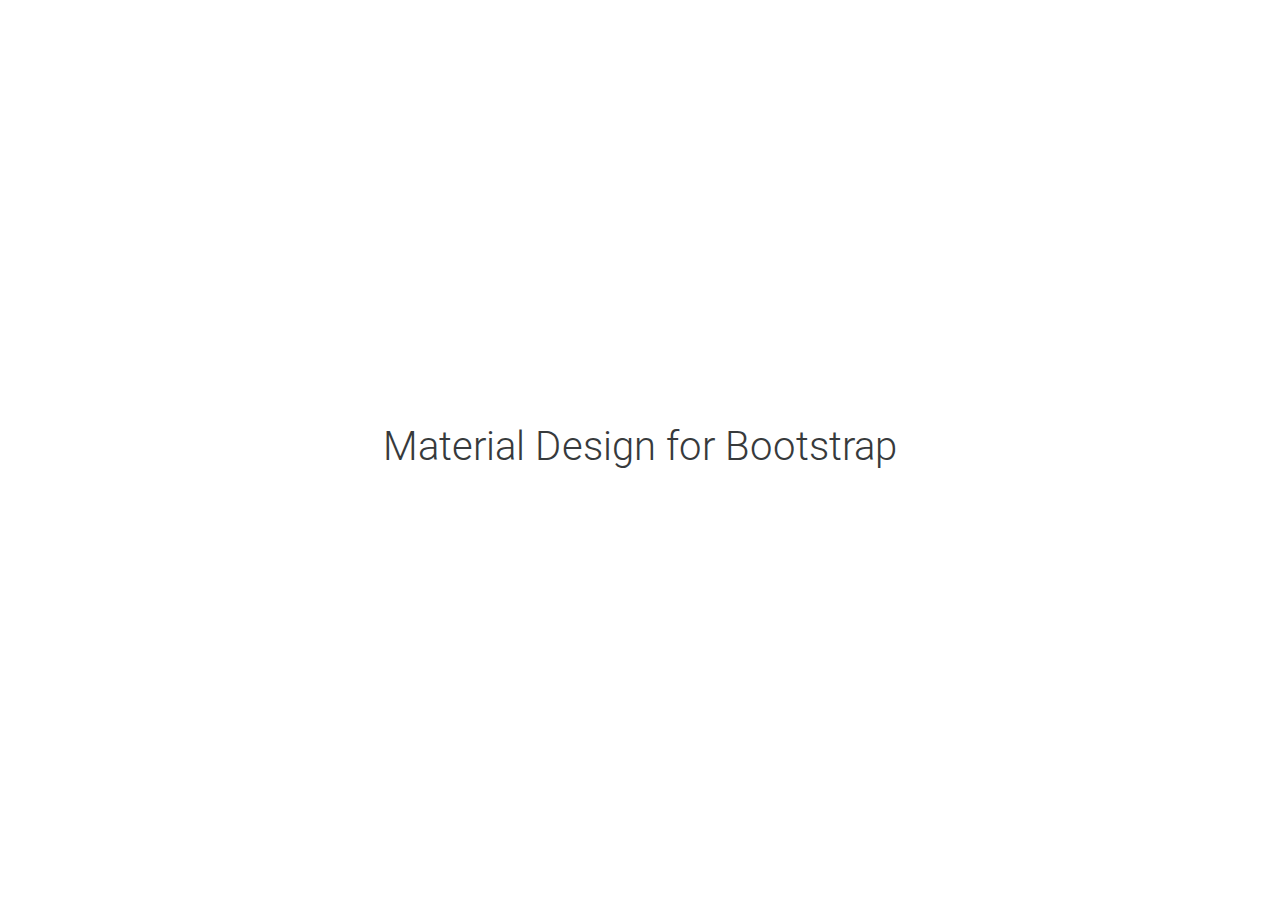
<file: public/MDB Free/index.html>
<!DOCTYPE html>
<html lang="en">

<head>

    <meta charset="utf-8">
    <meta name="viewport" content="width=device-width, initial-scale=1, shrink-to-fit=no">
    <meta http-equiv="x-ua-compatible" content="ie=edge">

    <title>Material Design Bootstrap</title>

    <!-- Font Awesome -->
    <link rel="stylesheet" href="https://maxcdn.bootstrapcdn.com/font-awesome/4.6.0/css/font-awesome.min.css">

    <!-- Bootstrap core CSS -->
    <link href="css/bootstrap.min.css" rel="stylesheet">

    <!-- Material Design Bootstrap -->
    <link href="css/mdb.min.css" rel="stylesheet">

    <!-- Your custom styles (optional) -->
    <link href="css/style.css" rel="stylesheet">

</head>

<body>


    <!-- Start your project here-->

    <div style="height: 100vh">
        <div class="flex-center">
            <h1 class="animated fadeIn">Material Design for Bootstrap</h1>
        </div>
    </div>

    <!-- /Start your project here-->


    <!-- SCRIPTS -->

    <!-- JQuery -->
    <script type="text/javascript" src="js/jquery-3.1.1.min.js"></script>

    <!-- Bootstrap tooltips -->
    <script type="text/javascript" src="js/tether.min.js"></script>

    <!-- Bootstrap core JavaScript -->
    <script type="text/javascript" src="js/bootstrap.min.js"></script>

    <!-- MDB core JavaScript -->
    <script type="text/javascript" src="js/mdb.min.js"></script>


</body>

</html>
</file>
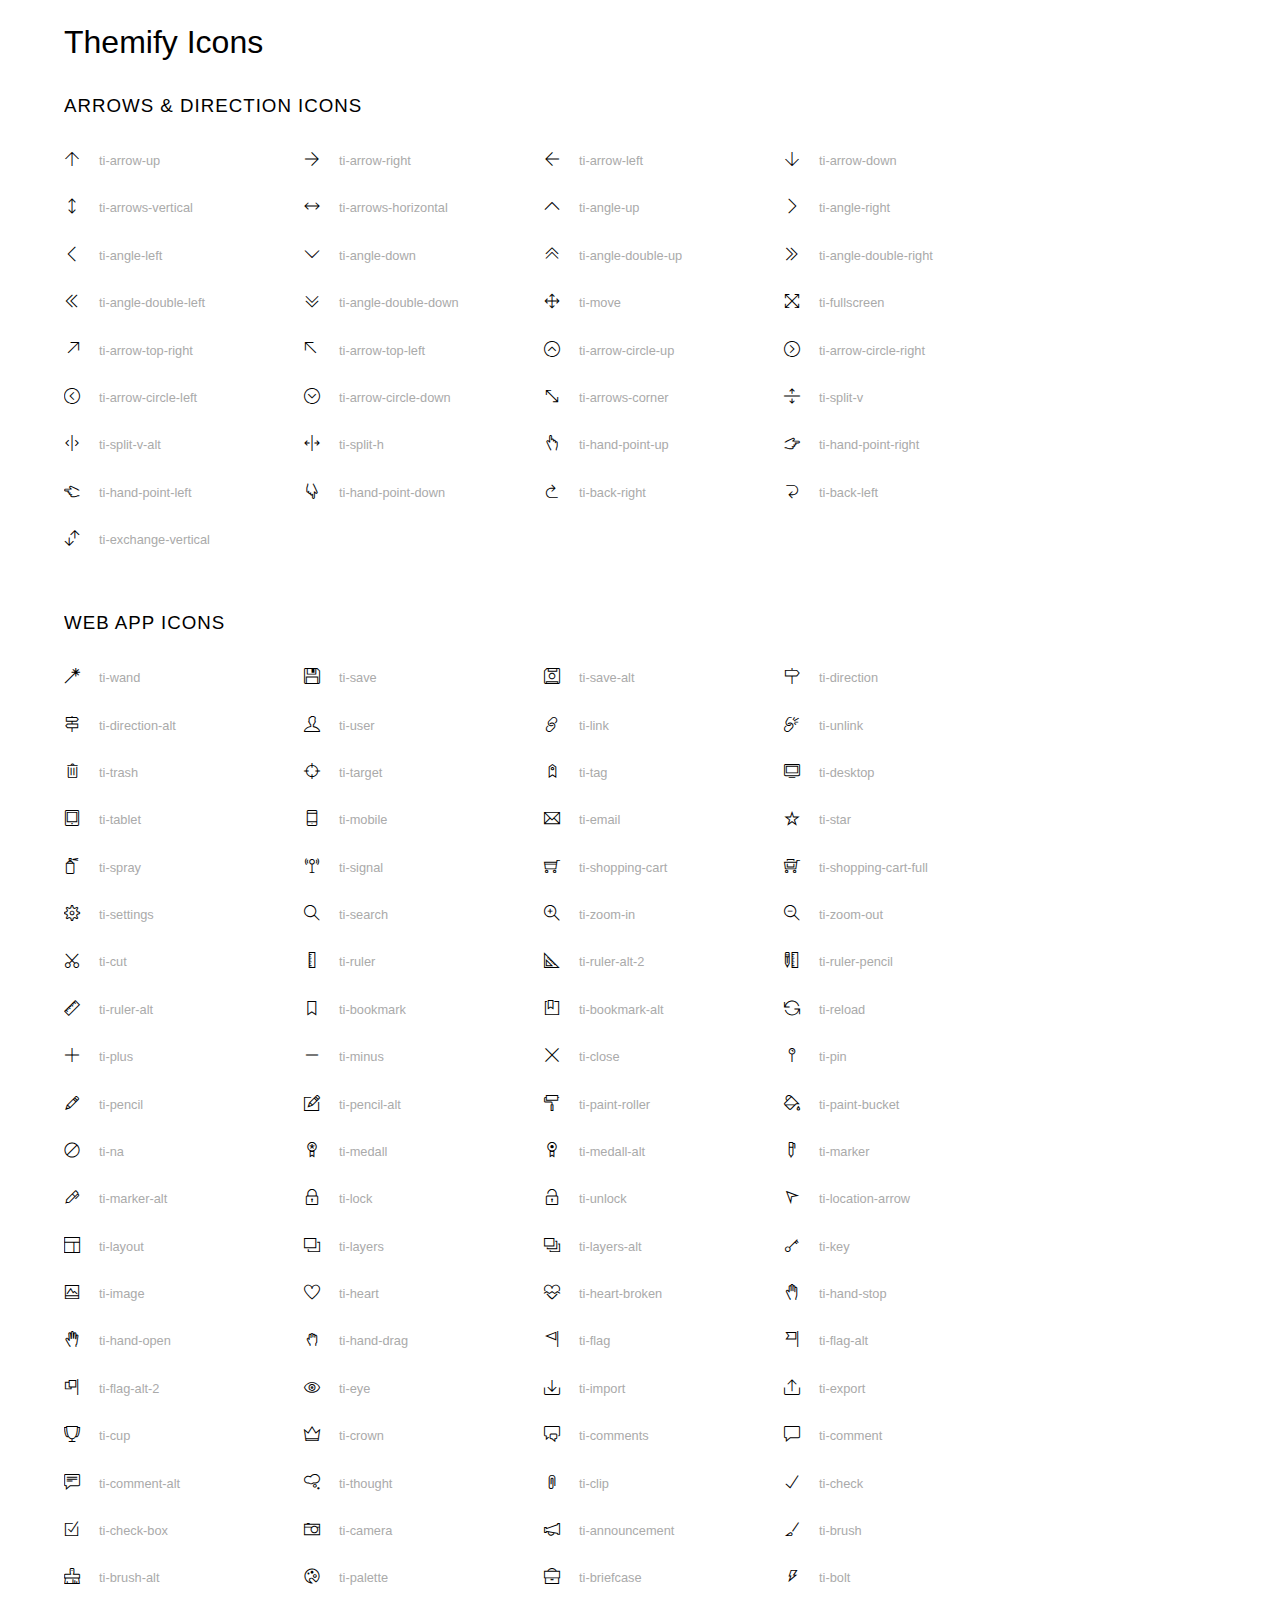
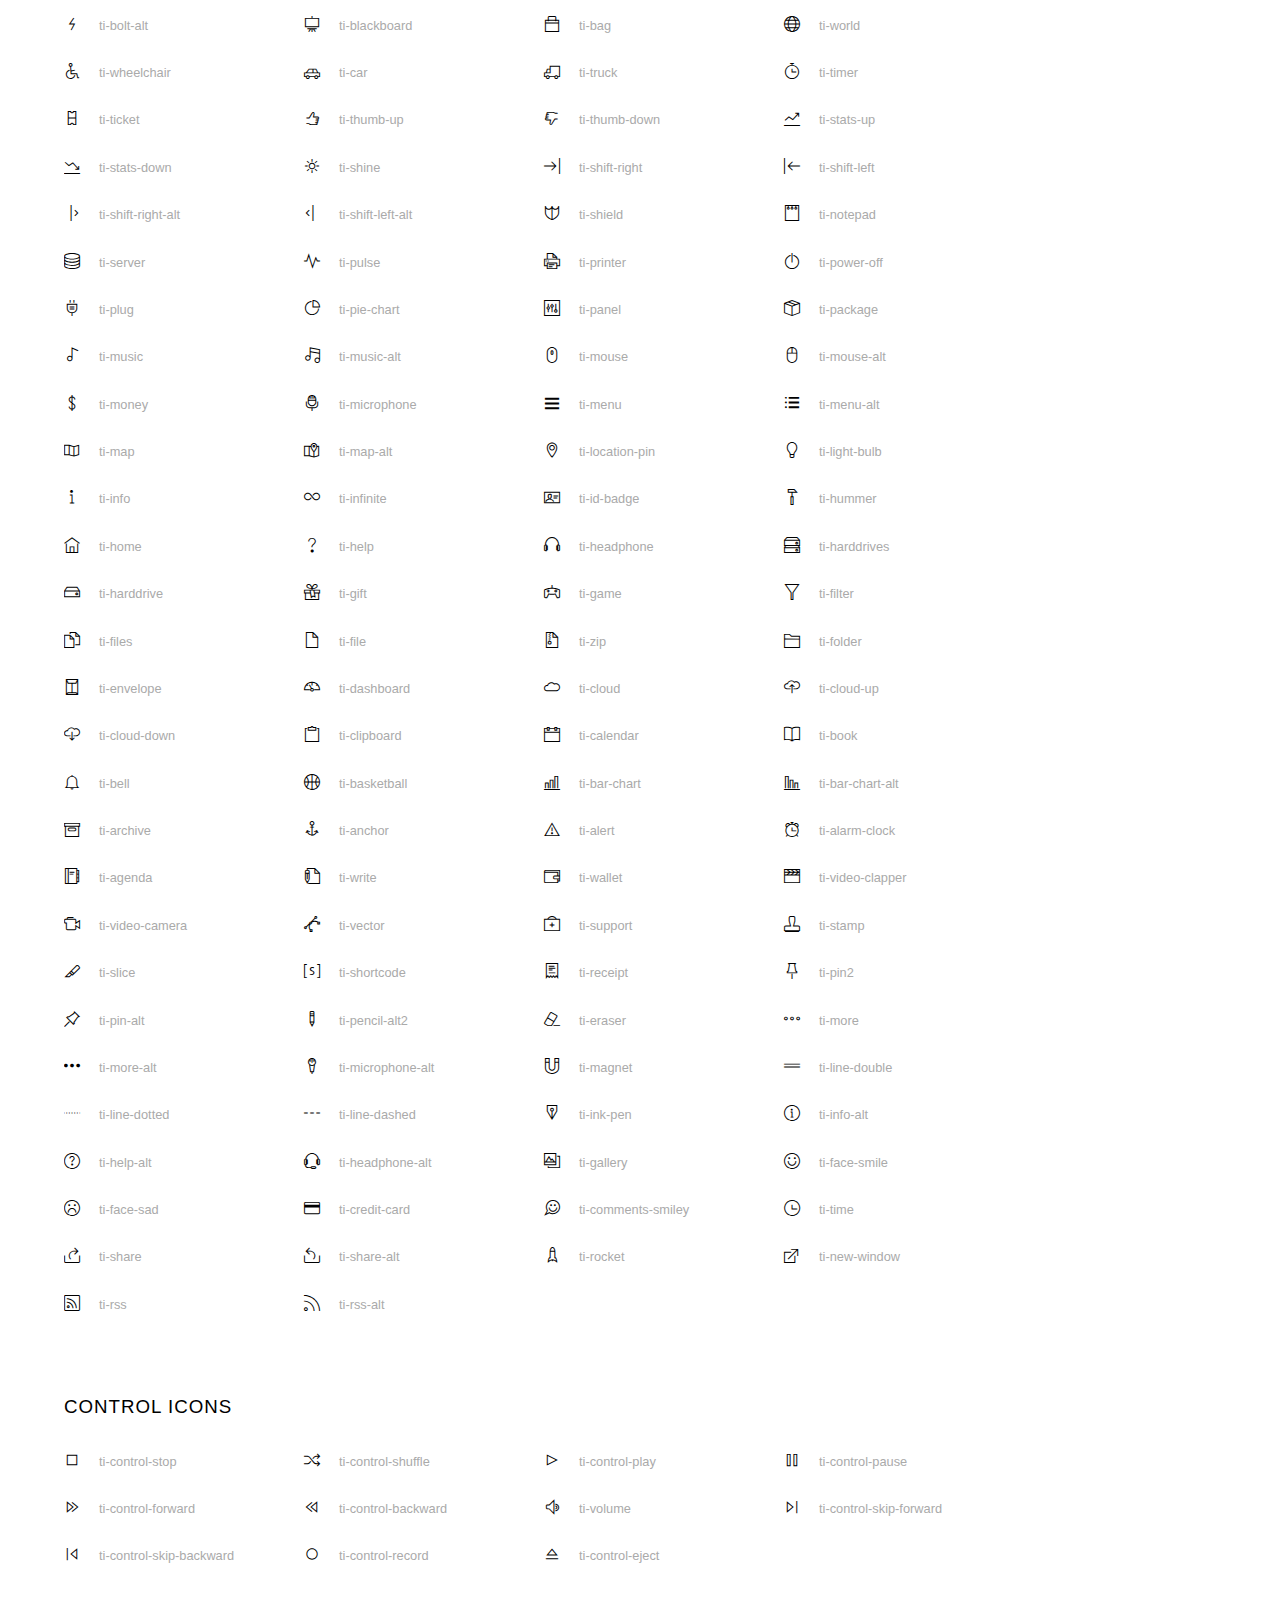
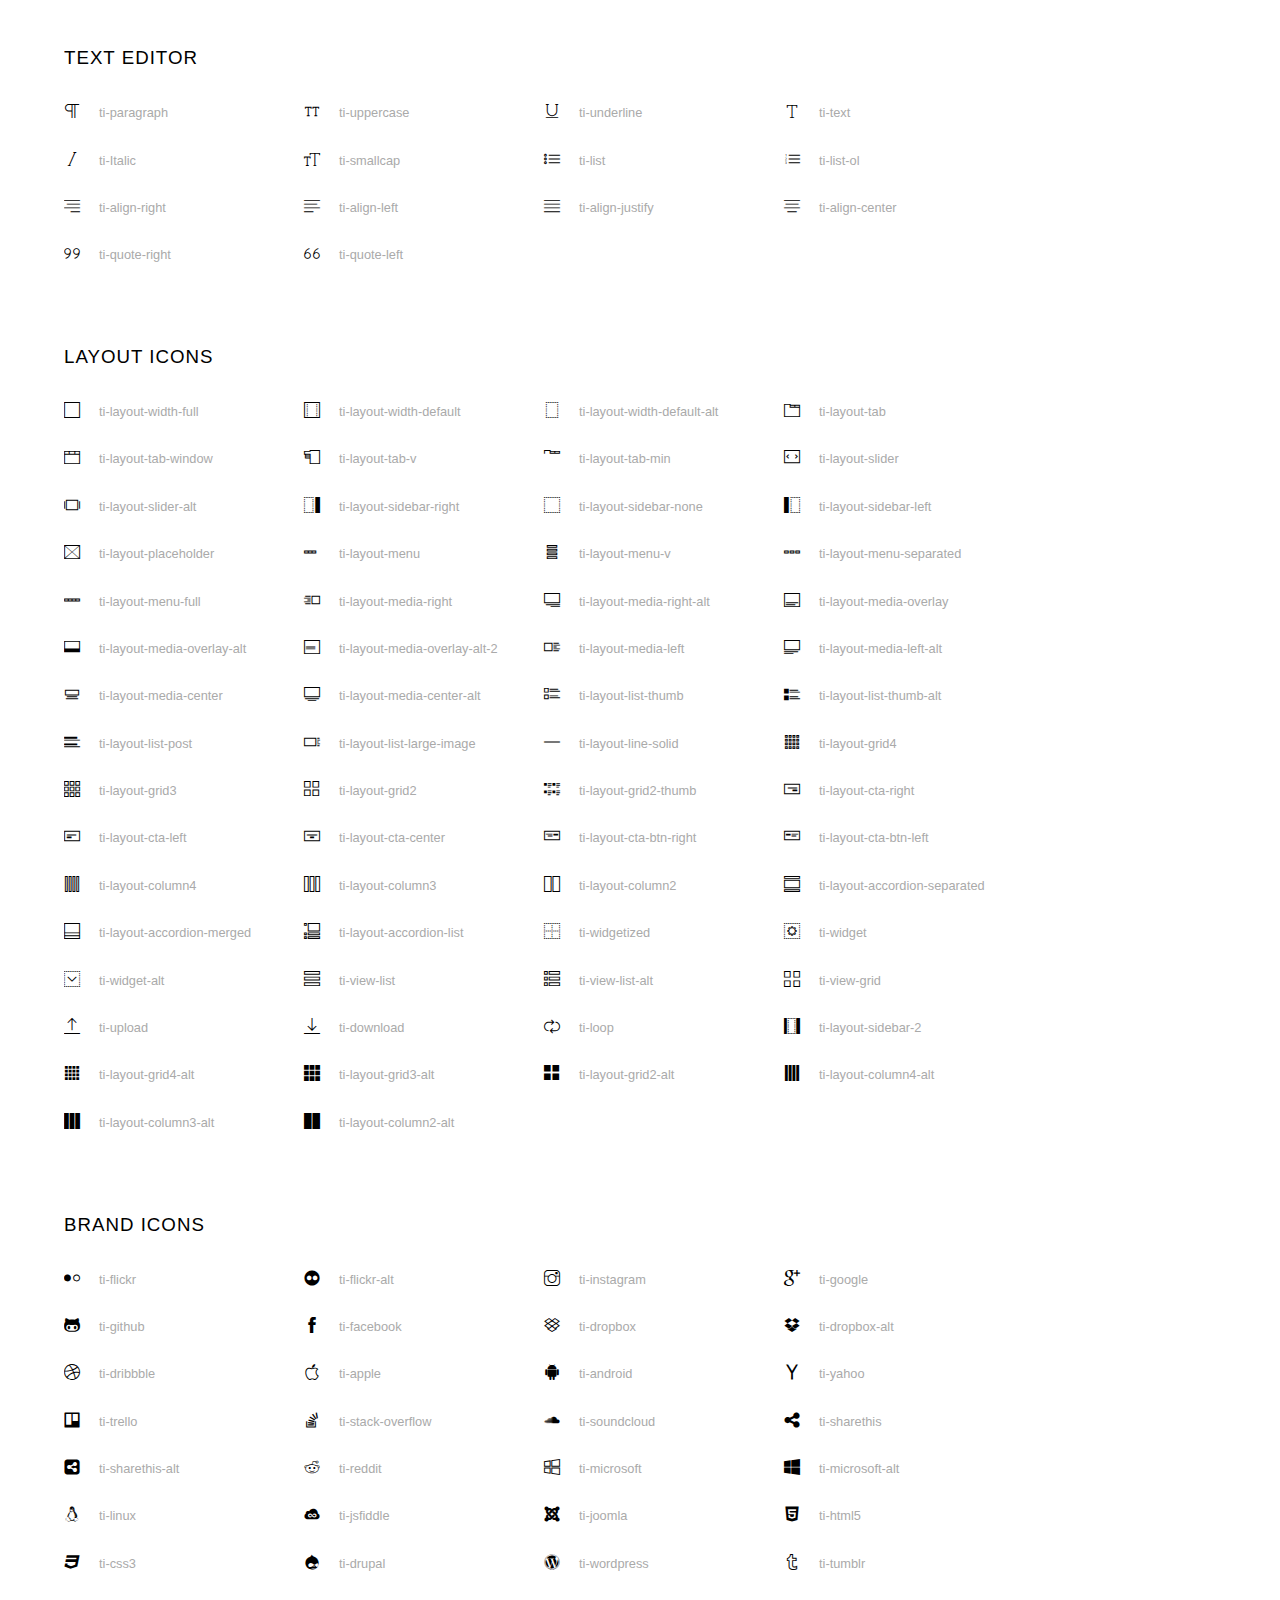
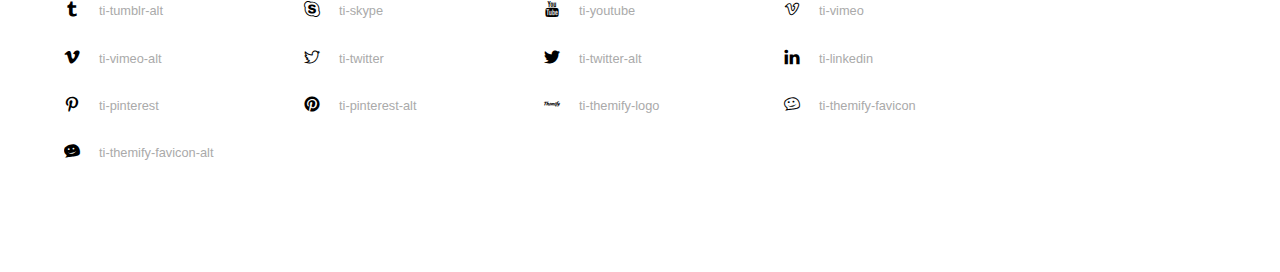
<file: public/css/themify-icons/index.html>
<!doctype html>
<html>
<head>
	<meta charset="utf-8">
	<title>Themify Icon Font</title>
	<meta name="viewport" content="width=device-width">
	<link rel="stylesheet" href="demo-files/demo.css">
	<link rel="stylesheet" href="themify-icons.css">
	<!--[if lt IE 8]><!-->
	<link rel="stylesheet" href="ie7/ie7.css">
	<!--<![endif]-->
</head>
<body>
	<h1>Themify Icons</h1>

	<div class="icon-section">

		<div class="icon-section">
			<h3>Arrows &amp; Direction Icons </h3>

			<div class="icon-container">
				<span class="ti-arrow-up"></span><span class="icon-name"> ti-arrow-up</span>
			</div>
			<div class="icon-container">
				<span class="ti-arrow-right"></span><span class="icon-name"> ti-arrow-right</span>
			</div>
			<div class="icon-container">
				<span class="ti-arrow-left"></span><span class="icon-name"> ti-arrow-left</span>
			</div>
			<div class="icon-container">
				<span class="ti-arrow-down"></span><span class="icon-name"> ti-arrow-down</span>
			</div>
			<div class="icon-container">
				<span class="ti-arrows-vertical"></span><span class="icon-name"> ti-arrows-vertical</span>
			</div>
			<div class="icon-container">
				<span class="ti-arrows-horizontal"></span><span class="icon-name"> ti-arrows-horizontal</span>
			</div>
			<div class="icon-container">
				<span class="ti-angle-up"></span><span class="icon-name"> ti-angle-up</span>
			</div>
			<div class="icon-container">
				<span class="ti-angle-right"></span><span class="icon-name"> ti-angle-right</span>
			</div>
			<div class="icon-container">
				<span class="ti-angle-left"></span><span class="icon-name"> ti-angle-left</span>
			</div>
			<div class="icon-container">
				<span class="ti-angle-down"></span><span class="icon-name"> ti-angle-down</span>
			</div>	
			<div class="icon-container">
				<span class="ti-angle-double-up"></span><span class="icon-name"> ti-angle-double-up</span>
			</div>
			<div class="icon-container">
				<span class="ti-angle-double-right"></span><span class="icon-name"> ti-angle-double-right</span>
			</div>
			<div class="icon-container">
				<span class="ti-angle-double-left"></span><span class="icon-name"> ti-angle-double-left</span>
			</div>
			<div class="icon-container">
				<span class="ti-angle-double-down"></span><span class="icon-name"> ti-angle-double-down</span>
			</div>					
			<div class="icon-container">
				<span class="ti-move"></span><span class="icon-name"> ti-move</span>
			</div>
			<div class="icon-container">
				<span class="ti-fullscreen"></span><span class="icon-name"> ti-fullscreen</span>
			</div>
			<div class="icon-container">
				<span class="ti-arrow-top-right"></span><span class="icon-name"> ti-arrow-top-right</span>
			</div>
			<div class="icon-container">
				<span class="ti-arrow-top-left"></span><span class="icon-name"> ti-arrow-top-left</span>
			</div>
			<div class="icon-container">
				<span class="ti-arrow-circle-up"></span><span class="icon-name"> ti-arrow-circle-up</span>
			</div>
			<div class="icon-container">
				<span class="ti-arrow-circle-right"></span><span class="icon-name"> ti-arrow-circle-right</span>
			</div>
			<div class="icon-container">
				<span class="ti-arrow-circle-left"></span><span class="icon-name"> ti-arrow-circle-left</span>
			</div>
			<div class="icon-container">
				<span class="ti-arrow-circle-down"></span><span class="icon-name"> ti-arrow-circle-down</span>
			</div>
			<div class="icon-container">
				<span class="ti-arrows-corner"></span><span class="icon-name"> ti-arrows-corner</span>
			</div>
			<div class="icon-container">
				<span class="ti-split-v"></span><span class="icon-name"> ti-split-v</span>
			</div>

			<div class="icon-container">
				<span class="ti-split-v-alt"></span><span class="icon-name"> ti-split-v-alt</span>
			</div>
			<div class="icon-container">
				<span class="ti-split-h"></span><span class="icon-name"> ti-split-h</span>
			</div>
			<div class="icon-container">
				<span class="ti-hand-point-up"></span><span class="icon-name"> ti-hand-point-up</span>
			</div>
			<div class="icon-container">
				<span class="ti-hand-point-right"></span><span class="icon-name"> ti-hand-point-right</span>
			</div>
			<div class="icon-container">
				<span class="ti-hand-point-left"></span><span class="icon-name"> ti-hand-point-left</span>
			</div>
			<div class="icon-container">
				<span class="ti-hand-point-down"></span><span class="icon-name"> ti-hand-point-down</span>
			</div>
			<div class="icon-container">
				<span class="ti-back-right"></span><span class="icon-name"> ti-back-right</span>
			</div>
			<div class="icon-container">
				<span class="ti-back-left"></span><span class="icon-name"> ti-back-left</span>
			</div>
			<div class="icon-container">
				<span class="ti-exchange-vertical"></span><span class="icon-name"> ti-exchange-vertical</span>
			</div>

		</div> <!-- Arrows Icons -->



		<h3>Web App Icons</h3>
		
		<div class="icon-section">

			<div class="icon-container">
				<span class="ti-wand"></span><span class="icon-name"> ti-wand</span>
			</div>
			<div class="icon-container">
				<span class="ti-save"></span><span class="icon-name"> ti-save</span>
			</div>
			<div class="icon-container">
				<span class="ti-save-alt"></span><span class="icon-name"> ti-save-alt</span>
			</div>

			<div class="icon-container">
				<span class="ti-direction"></span><span class="icon-name"> ti-direction</span>
			</div>
			<div class="icon-container">
				<span class="ti-direction-alt"></span><span class="icon-name"> ti-direction-alt</span>
			</div>
			<div class="icon-container">
				<span class="ti-user"></span><span class="icon-name"> ti-user</span>
			</div>
			<div class="icon-container">
				<span class="ti-link"></span><span class="icon-name"> ti-link</span>
			</div>
			<div class="icon-container">
				<span class="ti-unlink"></span><span class="icon-name"> ti-unlink</span>
			</div>
			<div class="icon-container">
				<span class="ti-trash"></span><span class="icon-name"> ti-trash</span>
			</div>
			<div class="icon-container">
				<span class="ti-target"></span><span class="icon-name"> ti-target</span>
			</div>
			<div class="icon-container">
				<span class="ti-tag"></span><span class="icon-name"> ti-tag</span>
			</div>
			<div class="icon-container">
				<span class="ti-desktop"></span><span class="icon-name"> ti-desktop</span>
			</div>
			<div class="icon-container">
				<span class="ti-tablet"></span><span class="icon-name"> ti-tablet</span>
			</div>
			<div class="icon-container">
				<span class="ti-mobile"></span><span class="icon-name"> ti-mobile</span>
			</div>
			<div class="icon-container">
				<span class="ti-email"></span><span class="icon-name"> ti-email</span>
			</div>	
			<div class="icon-container">
				<span class="ti-star"></span><span class="icon-name"> ti-star</span>
			</div>
			<div class="icon-container">
				<span class="ti-spray"></span><span class="icon-name"> ti-spray</span>
			</div>
			<div class="icon-container">
				<span class="ti-signal"></span><span class="icon-name"> ti-signal</span>
			</div>
			<div class="icon-container">
				<span class="ti-shopping-cart"></span><span class="icon-name"> ti-shopping-cart</span>
			</div>
			<div class="icon-container">
				<span class="ti-shopping-cart-full"></span><span class="icon-name"> ti-shopping-cart-full</span>
			</div>
			<div class="icon-container">
				<span class="ti-settings"></span><span class="icon-name"> ti-settings</span>
			</div>
			<div class="icon-container">
				<span class="ti-search"></span><span class="icon-name"> ti-search</span>
			</div>
			<div class="icon-container">
				<span class="ti-zoom-in"></span><span class="icon-name"> ti-zoom-in</span>
			</div>
			<div class="icon-container">
				<span class="ti-zoom-out"></span><span class="icon-name"> ti-zoom-out</span>
			</div>
			<div class="icon-container">
				<span class="ti-cut"></span><span class="icon-name"> ti-cut</span>
			</div>
			<div class="icon-container">
				<span class="ti-ruler"></span><span class="icon-name"> ti-ruler</span>
			</div>
			<div class="icon-container">
				<span class="ti-ruler-alt-2"></span><span class="icon-name"> ti-ruler-alt-2</span>
			</div>			
			<div class="icon-container">
				<span class="ti-ruler-pencil"></span><span class="icon-name"> ti-ruler-pencil</span>
			</div>
			<div class="icon-container">
				<span class="ti-ruler-alt"></span><span class="icon-name"> ti-ruler-alt</span>
			</div>
			<div class="icon-container">
				<span class="ti-bookmark"></span><span class="icon-name"> ti-bookmark</span>
			</div>
			<div class="icon-container">
				<span class="ti-bookmark-alt"></span><span class="icon-name"> ti-bookmark-alt</span>
			</div>
			<div class="icon-container">
				<span class="ti-reload"></span><span class="icon-name"> ti-reload</span>
			</div>
			<div class="icon-container">
				<span class="ti-plus"></span><span class="icon-name"> ti-plus</span>
			</div>
			<div class="icon-container">
				<span class="ti-minus"></span><span class="icon-name"> ti-minus</span>
			</div>
			<div class="icon-container">
				<span class="ti-close"></span><span class="icon-name"> ti-close</span>
			</div>			
			<div class="icon-container">
				<span class="ti-pin"></span><span class="icon-name"> ti-pin</span>
			</div>
			<div class="icon-container">
				<span class="ti-pencil"></span><span class="icon-name"> ti-pencil</span>
			</div>
					
		  	<div class="icon-container">
				<span class="ti-pencil-alt"></span><span class="icon-name"> ti-pencil-alt</span>
			</div>
			<div class="icon-container">
				<span class="ti-paint-roller"></span><span class="icon-name"> ti-paint-roller</span>
			</div>
			<div class="icon-container">
				<span class="ti-paint-bucket"></span><span class="icon-name"> ti-paint-bucket</span>
			</div>
			<div class="icon-container">
				<span class="ti-na"></span><span class="icon-name"> ti-na</span>
			</div>
			<div class="icon-container">
				<span class="ti-medall"></span><span class="icon-name"> ti-medall</span>
			</div>
			<div class="icon-container">
				<span class="ti-medall-alt"></span><span class="icon-name"> ti-medall-alt</span>
			</div>
			<div class="icon-container">
				<span class="ti-marker"></span><span class="icon-name"> ti-marker</span>
			</div>
			<div class="icon-container">
				<span class="ti-marker-alt"></span><span class="icon-name"> ti-marker-alt</span>
			</div>

			<div class="icon-container">
				<span class="ti-lock"></span><span class="icon-name"> ti-lock</span>
			</div>
			<div class="icon-container">
				<span class="ti-unlock"></span><span class="icon-name"> ti-unlock</span>
			</div>
			<div class="icon-container">
				<span class="ti-location-arrow"></span><span class="icon-name"> ti-location-arrow</span>
			</div>
			<div class="icon-container">
				<span class="ti-layout"></span><span class="icon-name"> ti-layout</span>
			</div>
			<div class="icon-container">
				<span class="ti-layers"></span><span class="icon-name"> ti-layers</span>
			</div>
			<div class="icon-container">
				<span class="ti-layers-alt"></span><span class="icon-name"> ti-layers-alt</span>
			</div>
			<div class="icon-container">
				<span class="ti-key"></span><span class="icon-name"> ti-key</span>
			</div>
			<div class="icon-container">
				<span class="ti-image"></span><span class="icon-name"> ti-image</span>
			</div>
			<div class="icon-container">
				<span class="ti-heart"></span><span class="icon-name"> ti-heart</span>
			</div>
			<div class="icon-container">
				<span class="ti-heart-broken"></span><span class="icon-name"> ti-heart-broken</span>
			</div>
			<div class="icon-container">
				<span class="ti-hand-stop"></span><span class="icon-name"> ti-hand-stop</span>
			</div>
			<div class="icon-container">
				<span class="ti-hand-open"></span><span class="icon-name"> ti-hand-open</span>
			</div>
			<div class="icon-container">
				<span class="ti-hand-drag"></span><span class="icon-name"> ti-hand-drag</span>
			</div>
			<div class="icon-container">
				<span class="ti-flag"></span><span class="icon-name"> ti-flag</span>
			</div>
			<div class="icon-container">
				<span class="ti-flag-alt"></span><span class="icon-name"> ti-flag-alt</span>
			</div>
			<div class="icon-container">
				<span class="ti-flag-alt-2"></span><span class="icon-name"> ti-flag-alt-2</span>
			</div>
			<div class="icon-container">
				<span class="ti-eye"></span><span class="icon-name"> ti-eye</span>
			</div>
			<div class="icon-container">
				<span class="ti-import"></span><span class="icon-name"> ti-import</span>
			</div>			
			<div class="icon-container">
				<span class="ti-export"></span><span class="icon-name"> ti-export</span>
			</div>
			<div class="icon-container">
				<span class="ti-cup"></span><span class="icon-name"> ti-cup</span>
			</div>
			<div class="icon-container">
				<span class="ti-crown"></span><span class="icon-name"> ti-crown</span>
			</div>
			<div class="icon-container">
				<span class="ti-comments"></span><span class="icon-name"> ti-comments</span>
			</div>
			<div class="icon-container">
				<span class="ti-comment"></span><span class="icon-name"> ti-comment</span>
			</div>
			<div class="icon-container">
				<span class="ti-comment-alt"></span><span class="icon-name"> ti-comment-alt</span>
			</div>
			<div class="icon-container">
				<span class="ti-thought"></span><span class="icon-name"> ti-thought</span>
			</div>			
			<div class="icon-container">
				<span class="ti-clip"></span><span class="icon-name"> ti-clip</span>
			</div>

			<div class="icon-container">
				<span class="ti-check"></span><span class="icon-name"> ti-check</span>
			</div>
			<div class="icon-container">
				<span class="ti-check-box"></span><span class="icon-name"> ti-check-box</span>
			</div>
			<div class="icon-container">
				<span class="ti-camera"></span><span class="icon-name"> ti-camera</span>
			</div>
			<div class="icon-container">
				<span class="ti-announcement"></span><span class="icon-name"> ti-announcement</span>
			</div>
			<div class="icon-container">
				<span class="ti-brush"></span><span class="icon-name"> ti-brush</span>
			</div>
			<div class="icon-container">
				<span class="ti-brush-alt"></span><span class="icon-name"> ti-brush-alt</span>
			</div>
			<div class="icon-container">
				<span class="ti-palette"></span><span class="icon-name"> ti-palette</span>
			</div>			
			<div class="icon-container">
				<span class="ti-briefcase"></span><span class="icon-name"> ti-briefcase</span>
			</div>
			<div class="icon-container">
				<span class="ti-bolt"></span><span class="icon-name"> ti-bolt</span>
			</div>
			<div class="icon-container">
				<span class="ti-bolt-alt"></span><span class="icon-name"> ti-bolt-alt</span>
			</div>
			<div class="icon-container">
				<span class="ti-blackboard"></span><span class="icon-name"> ti-blackboard</span>
			</div>
			<div class="icon-container">
				<span class="ti-bag"></span><span class="icon-name"> ti-bag</span>
			</div>
			<div class="icon-container">
				<span class="ti-world"></span><span class="icon-name"> ti-world</span>
			</div>
			<div class="icon-container">
				<span class="ti-wheelchair"></span><span class="icon-name"> ti-wheelchair</span>
			</div>
			<div class="icon-container">
				<span class="ti-car"></span><span class="icon-name"> ti-car</span>
			</div>
			<div class="icon-container">
				<span class="ti-truck"></span><span class="icon-name"> ti-truck</span>
			</div>
			<div class="icon-container">
				<span class="ti-timer"></span><span class="icon-name"> ti-timer</span>
			</div>
			<div class="icon-container">
				<span class="ti-ticket"></span><span class="icon-name"> ti-ticket</span>
			</div>
			<div class="icon-container">
				<span class="ti-thumb-up"></span><span class="icon-name"> ti-thumb-up</span>
			</div>
			<div class="icon-container">
				<span class="ti-thumb-down"></span><span class="icon-name"> ti-thumb-down</span>
			</div>

			<div class="icon-container">
				<span class="ti-stats-up"></span><span class="icon-name"> ti-stats-up</span>
			</div>
			<div class="icon-container">
				<span class="ti-stats-down"></span><span class="icon-name"> ti-stats-down</span>
			</div>
			<div class="icon-container">
				<span class="ti-shine"></span><span class="icon-name"> ti-shine</span>
			</div>
			<div class="icon-container">
				<span class="ti-shift-right"></span><span class="icon-name"> ti-shift-right</span>
			</div>
			<div class="icon-container">
				<span class="ti-shift-left"></span><span class="icon-name"> ti-shift-left</span>
			</div>

			<div class="icon-container">
				<span class="ti-shift-right-alt"></span><span class="icon-name"> ti-shift-right-alt</span>
			</div>
			<div class="icon-container">
				<span class="ti-shift-left-alt"></span><span class="icon-name"> ti-shift-left-alt</span>
			</div>
			<div class="icon-container">
				<span class="ti-shield"></span><span class="icon-name"> ti-shield</span>
			</div>
			<div class="icon-container">
				<span class="ti-notepad"></span><span class="icon-name"> ti-notepad</span>
			</div>
			<div class="icon-container">
				<span class="ti-server"></span><span class="icon-name"> ti-server</span>
			</div>

			<div class="icon-container">
				<span class="ti-pulse"></span><span class="icon-name"> ti-pulse</span>
			</div>
			<div class="icon-container">
				<span class="ti-printer"></span><span class="icon-name"> ti-printer</span>
			</div>
			<div class="icon-container">
				<span class="ti-power-off"></span><span class="icon-name"> ti-power-off</span>
			</div>
			<div class="icon-container">
				<span class="ti-plug"></span><span class="icon-name"> ti-plug</span>
			</div>
			<div class="icon-container">
				<span class="ti-pie-chart"></span><span class="icon-name"> ti-pie-chart</span>
			</div>

			<div class="icon-container">
				<span class="ti-panel"></span><span class="icon-name"> ti-panel</span>
			</div>
			<div class="icon-container">
				<span class="ti-package"></span><span class="icon-name"> ti-package</span>
			</div>
			<div class="icon-container">
				<span class="ti-music"></span><span class="icon-name"> ti-music</span>
			</div>
			<div class="icon-container">
				<span class="ti-music-alt"></span><span class="icon-name"> ti-music-alt</span>
			</div>
			<div class="icon-container">
				<span class="ti-mouse"></span><span class="icon-name"> ti-mouse</span>
			</div>
			<div class="icon-container">
				<span class="ti-mouse-alt"></span><span class="icon-name"> ti-mouse-alt</span>
			</div>
			<div class="icon-container">
				<span class="ti-money"></span><span class="icon-name"> ti-money</span>
			</div>
			<div class="icon-container">
				<span class="ti-microphone"></span><span class="icon-name"> ti-microphone</span>
			</div>
			<div class="icon-container">
				<span class="ti-menu"></span><span class="icon-name"> ti-menu</span>
			</div>
			<div class="icon-container">
				<span class="ti-menu-alt"></span><span class="icon-name"> ti-menu-alt</span>
			</div>
			<div class="icon-container">
				<span class="ti-map"></span><span class="icon-name"> ti-map</span>
			</div>
			<div class="icon-container">
				<span class="ti-map-alt"></span><span class="icon-name"> ti-map-alt</span>
			</div>

			<div class="icon-container">
				<span class="ti-location-pin"></span><span class="icon-name"> ti-location-pin</span>
			</div>

			<div class="icon-container">
				<span class="ti-light-bulb"></span><span class="icon-name"> ti-light-bulb</span>
			</div>
			<div class="icon-container">
				<span class="ti-info"></span><span class="icon-name"> ti-info</span>
			</div>
			<div class="icon-container">
				<span class="ti-infinite"></span><span class="icon-name"> ti-infinite</span>
			</div>
			<div class="icon-container">
				<span class="ti-id-badge"></span><span class="icon-name"> ti-id-badge</span>
			</div>
			<div class="icon-container">
				<span class="ti-hummer"></span><span class="icon-name"> ti-hummer</span>
			</div>
			<div class="icon-container">
				<span class="ti-home"></span><span class="icon-name"> ti-home</span>
			</div>
			<div class="icon-container">
				<span class="ti-help"></span><span class="icon-name"> ti-help</span>
			</div>
			<div class="icon-container">
				<span class="ti-headphone"></span><span class="icon-name"> ti-headphone</span>
			</div>
			<div class="icon-container">
				<span class="ti-harddrives"></span><span class="icon-name"> ti-harddrives</span>
			</div>
			<div class="icon-container">
				<span class="ti-harddrive"></span><span class="icon-name"> ti-harddrive</span>
			</div>
			<div class="icon-container">
				<span class="ti-gift"></span><span class="icon-name"> ti-gift</span>
			</div>
			<div class="icon-container">
				<span class="ti-game"></span><span class="icon-name"> ti-game</span>
			</div>
			<div class="icon-container">
				<span class="ti-filter"></span><span class="icon-name"> ti-filter</span>
			</div>
			<div class="icon-container">
				<span class="ti-files"></span><span class="icon-name"> ti-files</span>
			</div>
			<div class="icon-container">
				<span class="ti-file"></span><span class="icon-name"> ti-file</span>
			</div>
			<div class="icon-container">
				<span class="ti-zip"></span><span class="icon-name"> ti-zip</span>
			</div>
			<div class="icon-container">
				<span class="ti-folder"></span><span class="icon-name"> ti-folder</span>
			</div>			
			<div class="icon-container">
				<span class="ti-envelope"></span><span class="icon-name"> ti-envelope</span>
			</div>


			<div class="icon-container">
				<span class="ti-dashboard"></span><span class="icon-name"> ti-dashboard</span>
			</div>
			<div class="icon-container">
				<span class="ti-cloud"></span><span class="icon-name"> ti-cloud</span>
			</div>
			<div class="icon-container">
				<span class="ti-cloud-up"></span><span class="icon-name"> ti-cloud-up</span>
			</div>
			<div class="icon-container">
				<span class="ti-cloud-down"></span><span class="icon-name"> ti-cloud-down</span>
			</div>
			<div class="icon-container">
				<span class="ti-clipboard"></span><span class="icon-name"> ti-clipboard</span>
			</div>
			<div class="icon-container">
				<span class="ti-calendar"></span><span class="icon-name"> ti-calendar</span>
			</div>
			<div class="icon-container">
				<span class="ti-book"></span><span class="icon-name"> ti-book</span>
			</div>
			<div class="icon-container">
				<span class="ti-bell"></span><span class="icon-name"> ti-bell</span>
			</div>
			<div class="icon-container">
				<span class="ti-basketball"></span><span class="icon-name"> ti-basketball</span>
			</div>
			<div class="icon-container">
				<span class="ti-bar-chart"></span><span class="icon-name"> ti-bar-chart</span>
			</div>
			<div class="icon-container">
				<span class="ti-bar-chart-alt"></span><span class="icon-name"> ti-bar-chart-alt</span>
			</div>


			<div class="icon-container">
				<span class="ti-archive"></span><span class="icon-name"> ti-archive</span>
			</div>
			<div class="icon-container">
				<span class="ti-anchor"></span><span class="icon-name"> ti-anchor</span>
			</div>

			<div class="icon-container">
				<span class="ti-alert"></span><span class="icon-name"> ti-alert</span>
			</div>
			<div class="icon-container">
				<span class="ti-alarm-clock"></span><span class="icon-name"> ti-alarm-clock</span>
			</div>
			<div class="icon-container">
				<span class="ti-agenda"></span><span class="icon-name"> ti-agenda</span>
			</div>
			<div class="icon-container">
				<span class="ti-write"></span><span class="icon-name"> ti-write</span>
			</div>

			<div class="icon-container">
				<span class="ti-wallet"></span><span class="icon-name"> ti-wallet</span>
			</div>
			<div class="icon-container">
				<span class="ti-video-clapper"></span><span class="icon-name"> ti-video-clapper</span>
			</div>
			<div class="icon-container">
				<span class="ti-video-camera"></span><span class="icon-name"> ti-video-camera</span>
			</div>
			<div class="icon-container">
				<span class="ti-vector"></span><span class="icon-name"> ti-vector</span>
			</div>

			<div class="icon-container">
				<span class="ti-support"></span><span class="icon-name"> ti-support</span>
			</div>
			<div class="icon-container">
				<span class="ti-stamp"></span><span class="icon-name"> ti-stamp</span>
			</div>
			<div class="icon-container">
				<span class="ti-slice"></span><span class="icon-name"> ti-slice</span>
			</div>
			<div class="icon-container">
				<span class="ti-shortcode"></span><span class="icon-name"> ti-shortcode</span>
			</div>
			<div class="icon-container">
				<span class="ti-receipt"></span><span class="icon-name"> ti-receipt</span>
			</div>
			<div class="icon-container">
				<span class="ti-pin2"></span><span class="icon-name"> ti-pin2</span>
			</div>
			<div class="icon-container">
				<span class="ti-pin-alt"></span><span class="icon-name"> ti-pin-alt</span>
			</div>
			<div class="icon-container">
				<span class="ti-pencil-alt2"></span><span class="icon-name"> ti-pencil-alt2</span>
			</div>
			<div class="icon-container">
				<span class="ti-eraser"></span><span class="icon-name"> ti-eraser</span>
			</div>			
			<div class="icon-container">
				<span class="ti-more"></span><span class="icon-name"> ti-more</span>
			</div>
			<div class="icon-container">
				<span class="ti-more-alt"></span><span class="icon-name"> ti-more-alt</span>
			</div>
			<div class="icon-container">
				<span class="ti-microphone-alt"></span><span class="icon-name"> ti-microphone-alt</span>
			</div>
			<div class="icon-container">
				<span class="ti-magnet"></span><span class="icon-name"> ti-magnet</span>
			</div>
			<div class="icon-container">
				<span class="ti-line-double"></span><span class="icon-name"> ti-line-double</span>
			</div>
			<div class="icon-container">
				<span class="ti-line-dotted"></span><span class="icon-name"> ti-line-dotted</span>
			</div>
			<div class="icon-container">
				<span class="ti-line-dashed"></span><span class="icon-name"> ti-line-dashed</span>
			</div>

			<div class="icon-container">
				<span class="ti-ink-pen"></span><span class="icon-name"> ti-ink-pen</span>
			</div>
			<div class="icon-container">
				<span class="ti-info-alt"></span><span class="icon-name"> ti-info-alt</span>
			</div>
			<div class="icon-container">
				<span class="ti-help-alt"></span><span class="icon-name"> ti-help-alt</span>
			</div>
			<div class="icon-container">
				<span class="ti-headphone-alt"></span><span class="icon-name"> ti-headphone-alt</span>
			</div>

			<div class="icon-container">
				<span class="ti-gallery"></span><span class="icon-name"> ti-gallery</span>
			</div>
			<div class="icon-container">
				<span class="ti-face-smile"></span><span class="icon-name"> ti-face-smile</span>
			</div>
			<div class="icon-container">
				<span class="ti-face-sad"></span><span class="icon-name"> ti-face-sad</span>
			</div>
			<div class="icon-container">
				<span class="ti-credit-card"></span><span class="icon-name"> ti-credit-card</span>
			</div>
			<div class="icon-container">
				<span class="ti-comments-smiley"></span><span class="icon-name"> ti-comments-smiley</span>
			</div>
			<div class="icon-container">
				<span class="ti-time"></span><span class="icon-name"> ti-time</span>
			</div>
			<div class="icon-container">
				<span class="ti-share"></span><span class="icon-name"> ti-share</span>
			</div>
			<div class="icon-container">
				<span class="ti-share-alt"></span><span class="icon-name"> ti-share-alt</span>
			</div>
			<div class="icon-container">
				<span class="ti-rocket"></span><span class="icon-name"> ti-rocket</span>
			</div>

			<div class="icon-container">
				<span class="ti-new-window"></span><span class="icon-name"> ti-new-window</span>
			</div>

			<div class="icon-container">
				<span class="ti-rss"></span><span class="icon-name"> ti-rss</span>
			</div>

			<div class="icon-container">
				<span class="ti-rss-alt"></span><span class="icon-name"> ti-rss-alt</span>
			</div>
			
		</div><!-- Web App Icons -->


		<div class="icon-section">
			<h3>Control Icons</h3>
			<div class="icon-container">
				<span class="ti-control-stop"></span><span class="icon-name"> ti-control-stop</span>
			</div>
			<div class="icon-container">
				<span class="ti-control-shuffle"></span><span class="icon-name"> ti-control-shuffle</span>
			</div>
			<div class="icon-container">
				<span class="ti-control-play"></span><span class="icon-name"> ti-control-play</span>
			</div>
			<div class="icon-container">
				<span class="ti-control-pause"></span><span class="icon-name"> ti-control-pause</span>
			</div>
			<div class="icon-container">
				<span class="ti-control-forward"></span><span class="icon-name"> ti-control-forward</span>
			</div>
			<div class="icon-container">
				<span class="ti-control-backward"></span><span class="icon-name"> ti-control-backward</span>
			</div>	
			<div class="icon-container">
				<span class="ti-volume"></span><span class="icon-name"> ti-volume</span>
			</div>
			<div class="icon-container">
				<span class="ti-control-skip-forward"></span><span class="icon-name"> ti-control-skip-forward</span>
			</div>
			<div class="icon-container">
				<span class="ti-control-skip-backward"></span><span class="icon-name"> ti-control-skip-backward</span>
			</div>
			<div class="icon-container">
				<span class="ti-control-record"></span><span class="icon-name"> ti-control-record</span>
			</div>
			<div class="icon-container">
				<span class="ti-control-eject"></span><span class="icon-name"> ti-control-eject</span>
			</div>			
		</div> <!-- Control Icons -->


		<div class="icon-section">
			<h3>Text Editor</h3>

			<div class="icon-container">
				<span class="ti-paragraph"></span><span class="icon-name"> ti-paragraph</span>
			</div>
			<div class="icon-container">
				<span class="ti-uppercase"></span><span class="icon-name"> ti-uppercase</span>
			</div>

			<div class="icon-container">
				<span class="ti-underline"></span><span class="icon-name"> ti-underline</span>
			</div>
			<div class="icon-container">
				<span class="ti-text"></span><span class="icon-name"> ti-text</span>
			</div>
			<div class="icon-container">
				<span class="ti-Italic"></span><span class="icon-name"> ti-Italic</span>
			</div>
			<div class="icon-container">
				<span class="ti-smallcap"></span><span class="icon-name"> ti-smallcap</span>
			</div>
			<div class="icon-container">
				<span class="ti-list"></span><span class="icon-name"> ti-list</span>
			</div>
			<div class="icon-container">
				<span class="ti-list-ol"></span><span class="icon-name"> ti-list-ol</span>
			</div>
			<div class="icon-container">
				<span class="ti-align-right"></span><span class="icon-name"> ti-align-right</span>
			</div>
			<div class="icon-container">
				<span class="ti-align-left"></span><span class="icon-name"> ti-align-left</span>
			</div>
			<div class="icon-container">
				<span class="ti-align-justify"></span><span class="icon-name"> ti-align-justify</span>
			</div>
			<div class="icon-container">
				<span class="ti-align-center"></span><span class="icon-name"> ti-align-center</span>
			</div>
			<div class="icon-container">
				<span class="ti-quote-right"></span><span class="icon-name"> ti-quote-right</span>
			</div>
			<div class="icon-container">
				<span class="ti-quote-left"></span><span class="icon-name"> ti-quote-left</span>
			</div>

		</div> <!-- Text Editor -->



		<div class="icon-section">
			<h3>Layout Icons</h3>
			<div class="icon-container">
				<span class="ti-layout-width-full"></span><span class="icon-name"> ti-layout-width-full</span>
			</div>
			<div class="icon-container">
				<span class="ti-layout-width-default"></span><span class="icon-name"> ti-layout-width-default</span>
			</div>
			<div class="icon-container">
				<span class="ti-layout-width-default-alt"></span><span class="icon-name"> ti-layout-width-default-alt</span>
			</div>
			<div class="icon-container">
				<span class="ti-layout-tab"></span><span class="icon-name"> ti-layout-tab</span>
			</div>
			<div class="icon-container">
				<span class="ti-layout-tab-window"></span><span class="icon-name"> ti-layout-tab-window</span>
			</div>
			<div class="icon-container">
				<span class="ti-layout-tab-v"></span><span class="icon-name"> ti-layout-tab-v</span>
			</div>
			<div class="icon-container">
				<span class="ti-layout-tab-min"></span><span class="icon-name"> ti-layout-tab-min</span>
			</div>
			<div class="icon-container">
				<span class="ti-layout-slider"></span><span class="icon-name"> ti-layout-slider</span>
			</div>
			<div class="icon-container">
				<span class="ti-layout-slider-alt"></span><span class="icon-name"> ti-layout-slider-alt</span>
			</div>
			<div class="icon-container">
				<span class="ti-layout-sidebar-right"></span><span class="icon-name"> ti-layout-sidebar-right</span>
			</div>
			<div class="icon-container">
				<span class="ti-layout-sidebar-none"></span><span class="icon-name"> ti-layout-sidebar-none</span>
			</div>
			<div class="icon-container">
				<span class="ti-layout-sidebar-left"></span><span class="icon-name"> ti-layout-sidebar-left</span>
			</div>
			<div class="icon-container">
				<span class="ti-layout-placeholder"></span><span class="icon-name"> ti-layout-placeholder</span>
			</div>
			<div class="icon-container">
				<span class="ti-layout-menu"></span><span class="icon-name"> ti-layout-menu</span>
			</div>
			<div class="icon-container">
				<span class="ti-layout-menu-v"></span><span class="icon-name"> ti-layout-menu-v</span>
			</div>
			<div class="icon-container">
				<span class="ti-layout-menu-separated"></span><span class="icon-name"> ti-layout-menu-separated</span>
			</div>
			<div class="icon-container">
				<span class="ti-layout-menu-full"></span><span class="icon-name"> ti-layout-menu-full</span>
			</div>
			<div class="icon-container">
				<span class="ti-layout-media-right"></span><span class="icon-name"> ti-layout-media-right</span>
			</div>
			<div class="icon-container">
				<span class="ti-layout-media-right-alt"></span><span class="icon-name"> ti-layout-media-right-alt</span>
			</div>
			<div class="icon-container">
				<span class="ti-layout-media-overlay"></span><span class="icon-name"> ti-layout-media-overlay</span>
			</div>
			<div class="icon-container">
				<span class="ti-layout-media-overlay-alt"></span><span class="icon-name"> ti-layout-media-overlay-alt</span>
			</div>
			<div class="icon-container">
				<span class="ti-layout-media-overlay-alt-2"></span><span class="icon-name"> ti-layout-media-overlay-alt-2</span>
			</div>
			<div class="icon-container">
				<span class="ti-layout-media-left"></span><span class="icon-name"> ti-layout-media-left</span>
			</div>
			<div class="icon-container">
				<span class="ti-layout-media-left-alt"></span><span class="icon-name"> ti-layout-media-left-alt</span>
			</div>
			<div class="icon-container">
				<span class="ti-layout-media-center"></span><span class="icon-name"> ti-layout-media-center</span>
			</div>
			<div class="icon-container">
				<span class="ti-layout-media-center-alt"></span><span class="icon-name"> ti-layout-media-center-alt</span>
			</div>
			<div class="icon-container">
				<span class="ti-layout-list-thumb"></span><span class="icon-name"> ti-layout-list-thumb</span>
			</div>
			<div class="icon-container">
				<span class="ti-layout-list-thumb-alt"></span><span class="icon-name"> ti-layout-list-thumb-alt</span>
			</div>
			<div class="icon-container">
				<span class="ti-layout-list-post"></span><span class="icon-name"> ti-layout-list-post</span>
			</div>
			<div class="icon-container">
				<span class="ti-layout-list-large-image"></span><span class="icon-name"> ti-layout-list-large-image</span>
			</div>
			<div class="icon-container">
				<span class="ti-layout-line-solid"></span><span class="icon-name"> ti-layout-line-solid</span>
			</div>
			<div class="icon-container">
				<span class="ti-layout-grid4"></span><span class="icon-name"> ti-layout-grid4</span>
			</div>
			<div class="icon-container">
				<span class="ti-layout-grid3"></span><span class="icon-name"> ti-layout-grid3</span>
			</div>
			<div class="icon-container">
				<span class="ti-layout-grid2"></span><span class="icon-name"> ti-layout-grid2</span>
			</div>
			<div class="icon-container">
				<span class="ti-layout-grid2-thumb"></span><span class="icon-name"> ti-layout-grid2-thumb</span>
			</div>
			<div class="icon-container">
				<span class="ti-layout-cta-right"></span><span class="icon-name"> ti-layout-cta-right</span>
			</div>
			<div class="icon-container">
				<span class="ti-layout-cta-left"></span><span class="icon-name"> ti-layout-cta-left</span>
			</div>
			<div class="icon-container">
				<span class="ti-layout-cta-center"></span><span class="icon-name"> ti-layout-cta-center</span>
			</div>
			<div class="icon-container">
				<span class="ti-layout-cta-btn-right"></span><span class="icon-name"> ti-layout-cta-btn-right</span>
			</div>
			<div class="icon-container">
				<span class="ti-layout-cta-btn-left"></span><span class="icon-name"> ti-layout-cta-btn-left</span>
			</div>
			<div class="icon-container">
				<span class="ti-layout-column4"></span><span class="icon-name"> ti-layout-column4</span>
			</div>
			<div class="icon-container">
				<span class="ti-layout-column3"></span><span class="icon-name"> ti-layout-column3</span>
			</div>
			<div class="icon-container">
				<span class="ti-layout-column2"></span><span class="icon-name"> ti-layout-column2</span>
			</div>
			<div class="icon-container">
				<span class="ti-layout-accordion-separated"></span><span class="icon-name"> ti-layout-accordion-separated</span>
			</div>
			<div class="icon-container">
				<span class="ti-layout-accordion-merged"></span><span class="icon-name"> ti-layout-accordion-merged</span>
			</div>
			<div class="icon-container">
				<span class="ti-layout-accordion-list"></span><span class="icon-name"> ti-layout-accordion-list</span>
			</div>
			<div class="icon-container">
				<span class="ti-widgetized"></span><span class="icon-name"> ti-widgetized</span>
			</div>
			<div class="icon-container">
				<span class="ti-widget"></span><span class="icon-name"> ti-widget</span>
			</div>
			<div class="icon-container">
				<span class="ti-widget-alt"></span><span class="icon-name"> ti-widget-alt</span>
			</div>
			<div class="icon-container">
				<span class="ti-view-list"></span><span class="icon-name"> ti-view-list</span>
			</div>
			<div class="icon-container">
				<span class="ti-view-list-alt"></span><span class="icon-name"> ti-view-list-alt</span>
			</div>
			<div class="icon-container">
				<span class="ti-view-grid"></span><span class="icon-name"> ti-view-grid</span>
			</div>
			<div class="icon-container">
				<span class="ti-upload"></span><span class="icon-name"> ti-upload</span>
			</div>
			<div class="icon-container">
				<span class="ti-download"></span><span class="icon-name"> ti-download</span>
			</div>	
			<div class="icon-container">
				<span class="ti-loop"></span><span class="icon-name"> ti-loop</span>
			</div>
			<div class="icon-container">
				<span class="ti-layout-sidebar-2"></span><span class="icon-name"> ti-layout-sidebar-2</span>
			</div>
			<div class="icon-container">
				<span class="ti-layout-grid4-alt"></span><span class="icon-name"> ti-layout-grid4-alt</span>
			</div>
			<div class="icon-container">
				<span class="ti-layout-grid3-alt"></span><span class="icon-name"> ti-layout-grid3-alt</span>
			</div>
			<div class="icon-container">
				<span class="ti-layout-grid2-alt"></span><span class="icon-name"> ti-layout-grid2-alt</span>
			</div>
			<div class="icon-container">
				<span class="ti-layout-column4-alt"></span><span class="icon-name"> ti-layout-column4-alt</span>
			</div>
			<div class="icon-container">
				<span class="ti-layout-column3-alt"></span><span class="icon-name"> ti-layout-column3-alt</span>
			</div>
			<div class="icon-container">
				<span class="ti-layout-column2-alt"></span><span class="icon-name"> ti-layout-column2-alt</span>
			</div>		


		</div> <!-- Layout Icons -->


		<div class="icon-section">
			<h3>Brand Icons</h3>

			<div class="icon-container">
				<span class="ti-flickr"></span><span class="icon-name"> ti-flickr</span>
			</div>
			<div class="icon-container">
				<span class="ti-flickr-alt"></span><span class="icon-name"> ti-flickr-alt</span>
			</div>			
			<div class="icon-container">
				<span class="ti-instagram"></span><span class="icon-name"> ti-instagram</span>
			</div>
			<div class="icon-container">
				<span class="ti-google"></span><span class="icon-name"> ti-google</span>
			</div>
			<div class="icon-container">
				<span class="ti-github"></span><span class="icon-name"> ti-github</span>
			</div>

			<div class="icon-container">
				<span class="ti-facebook"></span><span class="icon-name"> ti-facebook</span>
			</div>
			<div class="icon-container">
				<span class="ti-dropbox"></span><span class="icon-name"> ti-dropbox</span>
			</div>
			<div class="icon-container">
				<span class="ti-dropbox-alt"></span><span class="icon-name"> ti-dropbox-alt</span>
			</div>
			<div class="icon-container">
				<span class="ti-dribbble"></span><span class="icon-name"> ti-dribbble</span>
			</div>
			<div class="icon-container">
				<span class="ti-apple"></span><span class="icon-name"> ti-apple</span>
			</div>
			<div class="icon-container">
				<span class="ti-android"></span><span class="icon-name"> ti-android</span>
			</div>
			<div class="icon-container">
				<span class="ti-yahoo"></span><span class="icon-name"> ti-yahoo</span>
			</div>
			<div class="icon-container">
				<span class="ti-trello"></span><span class="icon-name"> ti-trello</span>
			</div>
			<div class="icon-container">
				<span class="ti-stack-overflow"></span><span class="icon-name"> ti-stack-overflow</span>
			</div>
			<div class="icon-container">
				<span class="ti-soundcloud"></span><span class="icon-name"> ti-soundcloud</span>
			</div>
			<div class="icon-container">
				<span class="ti-sharethis"></span><span class="icon-name"> ti-sharethis</span>
			</div>
			<div class="icon-container">
				<span class="ti-sharethis-alt"></span><span class="icon-name"> ti-sharethis-alt</span>
			</div>
			<div class="icon-container">
				<span class="ti-reddit"></span><span class="icon-name"> ti-reddit</span>
			</div>

			<div class="icon-container">
				<span class="ti-microsoft"></span><span class="icon-name"> ti-microsoft</span>
			</div>
			<div class="icon-container">
				<span class="ti-microsoft-alt"></span><span class="icon-name"> ti-microsoft-alt</span>
			</div>
			<div class="icon-container">
				<span class="ti-linux"></span><span class="icon-name"> ti-linux</span>
			</div>
			<div class="icon-container">
				<span class="ti-jsfiddle"></span><span class="icon-name"> ti-jsfiddle</span>
			</div>
			<div class="icon-container">
				<span class="ti-joomla"></span><span class="icon-name"> ti-joomla</span>
			</div>
			<div class="icon-container">
				<span class="ti-html5"></span><span class="icon-name"> ti-html5</span>
			</div>
			<div class="icon-container">
				<span class="ti-css3"></span><span class="icon-name"> ti-css3</span>
			</div>	
			<div class="icon-container">
				<span class="ti-drupal"></span><span class="icon-name"> ti-drupal</span>
			</div>
			<div class="icon-container">
				<span class="ti-wordpress"></span><span class="icon-name"> ti-wordpress</span>
			</div>		
			<div class="icon-container">
				<span class="ti-tumblr"></span><span class="icon-name"> ti-tumblr</span>
			</div>
			<div class="icon-container">
				<span class="ti-tumblr-alt"></span><span class="icon-name"> ti-tumblr-alt</span>
			</div>
			<div class="icon-container">
				<span class="ti-skype"></span><span class="icon-name"> ti-skype</span>
			</div>
			<div class="icon-container">
				<span class="ti-youtube"></span><span class="icon-name"> ti-youtube</span>
			</div>
			<div class="icon-container">
				<span class="ti-vimeo"></span><span class="icon-name"> ti-vimeo</span>
			</div>
			<div class="icon-container">
				<span class="ti-vimeo-alt"></span><span class="icon-name"> ti-vimeo-alt</span>
			</div>			
			<div class="icon-container">
				<span class="ti-twitter"></span><span class="icon-name"> ti-twitter</span>
			</div>
			<div class="icon-container">
				<span class="ti-twitter-alt"></span><span class="icon-name"> ti-twitter-alt</span>
			</div>
			<div class="icon-container">
				<span class="ti-linkedin"></span><span class="icon-name"> ti-linkedin</span>
			</div>
			<div class="icon-container">
				<span class="ti-pinterest"></span><span class="icon-name"> ti-pinterest</span>
			</div>

			<div class="icon-container">
				<span class="ti-pinterest-alt"></span><span class="icon-name"> ti-pinterest-alt</span>
			</div>
			<div class="icon-container">
				<span class="ti-themify-logo"></span><span class="icon-name"> ti-themify-logo</span>
			</div>
			<div class="icon-container">
				<span class="ti-themify-favicon"></span><span class="icon-name"> ti-themify-favicon</span>
			</div>
			<div class="icon-container">
				<span class="ti-themify-favicon-alt"></span><span class="icon-name"> ti-themify-favicon-alt</span>
			</div>

		</div> <!-- brand Icons -->

	</div>

</body>
</html>
</file>
<file: public/MDB Free/css/style.css>
/* YOUR CUSTOM STYLES */
</file>
<file: public/css/themify-icons/demo-files/demo.css>
body {
	font: normal 1em/1.5em Arial, Helvetica, sans-serif;
	max-width: 90%;
	margin: 30px auto 0;
}
h1, h3 {
	font-weight: normal;
}
h3 {
	font-size: 1.4;
	text-transform: uppercase;
	letter-spacing: 1px;
}

.icon-section {
	margin: 0 0 3em;
	clear: both;
	overflow: hidden;
}
.icon-container {
	width: 240px; 
	padding: .7em 0;
	float: left; 
	position: relative;
	text-align: left;
}
.icon-container [class^="ti-"], 
.icon-container [class*=" ti-"] {
	color: #000;
	position: absolute;
	margin-top: 3px;
	transition: .3s;
}
.icon-container:hover [class^="ti-"],
.icon-container:hover [class*=" ti-"] {
	font-size: 2.2em;
	margin-top: -5px;
}
.icon-container:hover .icon-name {
	color: #000;
}
.icon-name {
	color: #aaa;
	margin-left: 35px;
	font-size: .8em;
	transition: .3s;
}
.icon-container:hover .icon-name {
	margin-left: 45px;
}
</file>
<file: public/css/themify-icons/themify-icons.css>
@font-face {
	font-family: 'themify';
	src:url('fonts/themify.eot?-fvbane');
	src:url('fonts/themify.eot?#iefix-fvbane') format('embedded-opentype'),
		url('fonts/themify.woff?-fvbane') format('woff'),
		url('fonts/themify.ttf?-fvbane') format('truetype'),
		url('fonts/themify.svg?-fvbane#themify') format('svg');
	font-weight: normal;
	font-style: normal;
}

[class^="ti-"], [class*=" ti-"] {
	font-family: 'themify';
	speak: none;
	font-style: normal;
	font-weight: normal;
	font-variant: normal;
	text-transform: none;
	line-height: 1;

	/* Better Font Rendering =========== */
	-webkit-font-smoothing: antialiased;
	-moz-osx-font-smoothing: grayscale;
}

.ti-wand:before {
	content: "\e600";
}
.ti-volume:before {
	content: "\e601";
}
.ti-user:before {
	content: "\e602";
}
.ti-unlock:before {
	content: "\e603";
}
.ti-unlink:before {
	content: "\e604";
}
.ti-trash:before {
	content: "\e605";
}
.ti-thought:before {
	content: "\e606";
}
.ti-target:before {
	content: "\e607";
}
.ti-tag:before {
	content: "\e608";
}
.ti-tablet:before {
	content: "\e609";
}
.ti-star:before {
	content: "\e60a";
}
.ti-spray:before {
	content: "\e60b";
}
.ti-signal:before {
	content: "\e60c";
}
.ti-shopping-cart:before {
	content: "\e60d";
}
.ti-shopping-cart-full:before {
	content: "\e60e";
}
.ti-settings:before {
	content: "\e60f";
}
.ti-search:before {
	content: "\e610";
}
.ti-zoom-in:before {
	content: "\e611";
}
.ti-zoom-out:before {
	content: "\e612";
}
.ti-cut:before {
	content: "\e613";
}
.ti-ruler:before {
	content: "\e614";
}
.ti-ruler-pencil:before {
	content: "\e615";
}
.ti-ruler-alt:before {
	content: "\e616";
}
.ti-bookmark:before {
	content: "\e617";
}
.ti-bookmark-alt:before {
	content: "\e618";
}
.ti-reload:before {
	content: "\e619";
}
.ti-plus:before {
	content: "\e61a";
}
.ti-pin:before {
	content: "\e61b";
}
.ti-pencil:before {
	content: "\e61c";
}
.ti-pencil-alt:before {
	content: "\e61d";
}
.ti-paint-roller:before {
	content: "\e61e";
}
.ti-paint-bucket:before {
	content: "\e61f";
}
.ti-na:before {
	content: "\e620";
}
.ti-mobile:before {
	content: "\e621";
}
.ti-minus:before {
	content: "\e622";
}
.ti-medall:before {
	content: "\e623";
}
.ti-medall-alt:before {
	content: "\e624";
}
.ti-marker:before {
	content: "\e625";
}
.ti-marker-alt:before {
	content: "\e626";
}
.ti-arrow-up:before {
	content: "\e627";
}
.ti-arrow-right:before {
	content: "\e628";
}
.ti-arrow-left:before {
	content: "\e629";
}
.ti-arrow-down:before {
	content: "\e62a";
}
.ti-lock:before {
	content: "\e62b";
}
.ti-location-arrow:before {
	content: "\e62c";
}
.ti-link:before {
	content: "\e62d";
}
.ti-layout:before {
	content: "\e62e";
}
.ti-layers:before {
	content: "\e62f";
}
.ti-layers-alt:before {
	content: "\e630";
}
.ti-key:before {
	content: "\e631";
}
.ti-import:before {
	content: "\e632";
}
.ti-image:before {
	content: "\e633";
}
.ti-heart:before {
	content: "\e634";
}
.ti-heart-broken:before {
	content: "\e635";
}
.ti-hand-stop:before {
	content: "\e636";
}
.ti-hand-open:before {
	content: "\e637";
}
.ti-hand-drag:before {
	content: "\e638";
}
.ti-folder:before {
	content: "\e639";
}
.ti-flag:before {
	content: "\e63a";
}
.ti-flag-alt:before {
	content: "\e63b";
}
.ti-flag-alt-2:before {
	content: "\e63c";
}
.ti-eye:before {
	content: "\e63d";
}
.ti-export:before {
	content: "\e63e";
}
.ti-exchange-vertical:before {
	content: "\e63f";
}
.ti-desktop:before {
	content: "\e640";
}
.ti-cup:before {
	content: "\e641";
}
.ti-crown:before {
	content: "\e642";
}
.ti-comments:before {
	content: "\e643";
}
.ti-comment:before {
	content: "\e644";
}
.ti-comment-alt:before {
	content: "\e645";
}
.ti-close:before {
	content: "\e646";
}
.ti-clip:before {
	content: "\e647";
}
.ti-angle-up:before {
	content: "\e648";
}
.ti-angle-right:before {
	content: "\e649";
}
.ti-angle-left:before {
	content: "\e64a";
}
.ti-angle-down:before {
	content: "\e64b";
}
.ti-check:before {
	content: "\e64c";
}
.ti-check-box:before {
	content: "\e64d";
}
.ti-camera:before {
	content: "\e64e";
}
.ti-announcement:before {
	content: "\e64f";
}
.ti-brush:before {
	content: "\e650";
}
.ti-briefcase:before {
	content: "\e651";
}
.ti-bolt:before {
	content: "\e652";
}
.ti-bolt-alt:before {
	content: "\e653";
}
.ti-blackboard:before {
	content: "\e654";
}
.ti-bag:before {
	content: "\e655";
}
.ti-move:before {
	content: "\e656";
}
.ti-arrows-vertical:before {
	content: "\e657";
}
.ti-arrows-horizontal:before {
	content: "\e658";
}
.ti-fullscreen:before {
	content: "\e659";
}
.ti-arrow-top-right:before {
	content: "\e65a";
}
.ti-arrow-top-left:before {
	content: "\e65b";
}
.ti-arrow-circle-up:before {
	content: "\e65c";
}
.ti-arrow-circle-right:before {
	content: "\e65d";
}
.ti-arrow-circle-left:before {
	content: "\e65e";
}
.ti-arrow-circle-down:before {
	content: "\e65f";
}
.ti-angle-double-up:before {
	content: "\e660";
}
.ti-angle-double-right:before {
	content: "\e661";
}
.ti-angle-double-left:before {
	content: "\e662";
}
.ti-angle-double-down:before {
	content: "\e663";
}
.ti-zip:before {
	content: "\e664";
}
.ti-world:before {
	content: "\e665";
}
.ti-wheelchair:before {
	content: "\e666";
}
.ti-view-list:before {
	content: "\e667";
}
.ti-view-list-alt:before {
	content: "\e668";
}
.ti-view-grid:before {
	content: "\e669";
}
.ti-uppercase:before {
	content: "\e66a";
}
.ti-upload:before {
	content: "\e66b";
}
.ti-underline:before {
	content: "\e66c";
}
.ti-truck:before {
	content: "\e66d";
}
.ti-timer:before {
	content: "\e66e";
}
.ti-ticket:before {
	content: "\e66f";
}
.ti-thumb-up:before {
	content: "\e670";
}
.ti-thumb-down:before {
	content: "\e671";
}
.ti-text:before {
	content: "\e672";
}
.ti-stats-up:before {
	content: "\e673";
}
.ti-stats-down:before {
	content: "\e674";
}
.ti-split-v:before {
	content: "\e675";
}
.ti-split-h:before {
	content: "\e676";
}
.ti-smallcap:before {
	content: "\e677";
}
.ti-shine:before {
	content: "\e678";
}
.ti-shift-right:before {
	content: "\e679";
}
.ti-shift-left:before {
	content: "\e67a";
}
.ti-shield:before {
	content: "\e67b";
}
.ti-notepad:before {
	content: "\e67c";
}
.ti-server:before {
	content: "\e67d";
}
.ti-quote-right:before {
	content: "\e67e";
}
.ti-quote-left:before {
	content: "\e67f";
}
.ti-pulse:before {
	content: "\e680";
}
.ti-printer:before {
	content: "\e681";
}
.ti-power-off:before {
	content: "\e682";
}
.ti-plug:before {
	content: "\e683";
}
.ti-pie-chart:before {
	content: "\e684";
}
.ti-paragraph:before {
	content: "\e685";
}
.ti-panel:before {
	content: "\e686";
}
.ti-package:before {
	content: "\e687";
}
.ti-music:before {
	content: "\e688";
}
.ti-music-alt:before {
	content: "\e689";
}
.ti-mouse:before {
	content: "\e68a";
}
.ti-mouse-alt:before {
	content: "\e68b";
}
.ti-money:before {
	content: "\e68c";
}
.ti-microphone:before {
	content: "\e68d";
}
.ti-menu:before {
	content: "\e68e";
}
.ti-menu-alt:before {
	content: "\e68f";
}
.ti-map:before {
	content: "\e690";
}
.ti-map-alt:before {
	content: "\e691";
}
.ti-loop:before {
	content: "\e692";
}
.ti-location-pin:before {
	content: "\e693";
}
.ti-list:before {
	content: "\e694";
}
.ti-light-bulb:before {
	content: "\e695";
}
.ti-Italic:before {
	content: "\e696";
}
.ti-info:before {
	content: "\e697";
}
.ti-infinite:before {
	content: "\e698";
}
.ti-id-badge:before {
	content: "\e699";
}
.ti-hummer:before {
	content: "\e69a";
}
.ti-home:before {
	content: "\e69b";
}
.ti-help:before {
	content: "\e69c";
}
.ti-headphone:before {
	content: "\e69d";
}
.ti-harddrives:before {
	content: "\e69e";
}
.ti-harddrive:before {
	content: "\e69f";
}
.ti-gift:before {
	content: "\e6a0";
}
.ti-game:before {
	content: "\e6a1";
}
.ti-filter:before {
	content: "\e6a2";
}
.ti-files:before {
	content: "\e6a3";
}
.ti-file:before {
	content: "\e6a4";
}
.ti-eraser:before {
	content: "\e6a5";
}
.ti-envelope:before {
	content: "\e6a6";
}
.ti-download:before {
	content: "\e6a7";
}
.ti-direction:before {
	content: "\e6a8";
}
.ti-direction-alt:before {
	content: "\e6a9";
}
.ti-dashboard:before {
	content: "\e6aa";
}
.ti-control-stop:before {
	content: "\e6ab";
}
.ti-control-shuffle:before {
	content: "\e6ac";
}
.ti-control-play:before {
	content: "\e6ad";
}
.ti-control-pause:before {
	content: "\e6ae";
}
.ti-control-forward:before {
	content: "\e6af";
}
.ti-control-backward:before {
	content: "\e6b0";
}
.ti-cloud:before {
	content: "\e6b1";
}
.ti-cloud-up:before {
	content: "\e6b2";
}
.ti-cloud-down:before {
	content: "\e6b3";
}
.ti-clipboard:before {
	content: "\e6b4";
}
.ti-car:before {
	content: "\e6b5";
}
.ti-calendar:before {
	content: "\e6b6";
}
.ti-book:before {
	content: "\e6b7";
}
.ti-bell:before {
	content: "\e6b8";
}
.ti-basketball:before {
	content: "\e6b9";
}
.ti-bar-chart:before {
	content: "\e6ba";
}
.ti-bar-chart-alt:before {
	content: "\e6bb";
}
.ti-back-right:before {
	content: "\e6bc";
}
.ti-back-left:before {
	content: "\e6bd";
}
.ti-arrows-corner:before {
	content: "\e6be";
}
.ti-archive:before {
	content: "\e6bf";
}
.ti-anchor:before {
	content: "\e6c0";
}
.ti-align-right:before {
	content: "\e6c1";
}
.ti-align-left:before {
	content: "\e6c2";
}
.ti-align-justify:before {
	content: "\e6c3";
}
.ti-align-center:before {
	content: "\e6c4";
}
.ti-alert:before {
	content: "\e6c5";
}
.ti-alarm-clock:before {
	content: "\e6c6";
}
.ti-agenda:before {
	content: "\e6c7";
}
.ti-write:before {
	content: "\e6c8";
}
.ti-window:before {
	content: "\e6c9";
}
.ti-widgetized:before {
	content: "\e6ca";
}
.ti-widget:before {
	content: "\e6cb";
}
.ti-widget-alt:before {
	content: "\e6cc";
}
.ti-wallet:before {
	content: "\e6cd";
}
.ti-video-clapper:before {
	content: "\e6ce";
}
.ti-video-camera:before {
	content: "\e6cf";
}
.ti-vector:before {
	content: "\e6d0";
}
.ti-themify-logo:before {
	content: "\e6d1";
}
.ti-themify-favicon:before {
	content: "\e6d2";
}
.ti-themify-favicon-alt:before {
	content: "\e6d3";
}
.ti-support:before {
	content: "\e6d4";
}
.ti-stamp:before {
	content: "\e6d5";
}
.ti-split-v-alt:before {
	content: "\e6d6";
}
.ti-slice:before {
	content: "\e6d7";
}
.ti-shortcode:before {
	content: "\e6d8";
}
.ti-shift-right-alt:before {
	content: "\e6d9";
}
.ti-shift-left-alt:before {
	content: "\e6da";
}
.ti-ruler-alt-2:before {
	content: "\e6db";
}
.ti-receipt:before {
	content: "\e6dc";
}
.ti-pin2:before {
	content: "\e6dd";
}
.ti-pin-alt:before {
	content: "\e6de";
}
.ti-pencil-alt2:before {
	content: "\e6df";
}
.ti-palette:before {
	content: "\e6e0";
}
.ti-more:before {
	content: "\e6e1";
}
.ti-more-alt:before {
	content: "\e6e2";
}
.ti-microphone-alt:before {
	content: "\e6e3";
}
.ti-magnet:before {
	content: "\e6e4";
}
.ti-line-double:before {
	content: "\e6e5";
}
.ti-line-dotted:before {
	content: "\e6e6";
}
.ti-line-dashed:before {
	content: "\e6e7";
}
.ti-layout-width-full:before {
	content: "\e6e8";
}
.ti-layout-width-default:before {
	content: "\e6e9";
}
.ti-layout-width-default-alt:before {
	content: "\e6ea";
}
.ti-layout-tab:before {
	content: "\e6eb";
}
.ti-layout-tab-window:before {
	content: "\e6ec";
}
.ti-layout-tab-v:before {
	content: "\e6ed";
}
.ti-layout-tab-min:before {
	content: "\e6ee";
}
.ti-layout-slider:before {
	content: "\e6ef";
}
.ti-layout-slider-alt:before {
	content: "\e6f0";
}
.ti-layout-sidebar-right:before {
	content: "\e6f1";
}
.ti-layout-sidebar-none:before {
	content: "\e6f2";
}
.ti-layout-sidebar-left:before {
	content: "\e6f3";
}
.ti-layout-placeholder:before {
	content: "\e6f4";
}
.ti-layout-menu:before {
	content: "\e6f5";
}
.ti-layout-menu-v:before {
	content: "\e6f6";
}
.ti-layout-menu-separated:before {
	content: "\e6f7";
}
.ti-layout-menu-full:before {
	content: "\e6f8";
}
.ti-layout-media-right-alt:before {
	content: "\e6f9";
}
.ti-layout-media-right:before {
	content: "\e6fa";
}
.ti-layout-media-overlay:before {
	content: "\e6fb";
}
.ti-layout-media-overlay-alt:before {
	content: "\e6fc";
}
.ti-layout-media-overlay-alt-2:before {
	content: "\e6fd";
}
.ti-layout-media-left-alt:before {
	content: "\e6fe";
}
.ti-layout-media-left:before {
	content: "\e6ff";
}
.ti-layout-media-center-alt:before {
	content: "\e700";
}
.ti-layout-media-center:before {
	content: "\e701";
}
.ti-layout-list-thumb:before {
	content: "\e702";
}
.ti-layout-list-thumb-alt:before {
	content: "\e703";
}
.ti-layout-list-post:before {
	content: "\e704";
}
.ti-layout-list-large-image:before {
	content: "\e705";
}
.ti-layout-line-solid:before {
	content: "\e706";
}
.ti-layout-grid4:before {
	content: "\e707";
}
.ti-layout-grid3:before {
	content: "\e708";
}
.ti-layout-grid2:before {
	content: "\e709";
}
.ti-layout-grid2-thumb:before {
	content: "\e70a";
}
.ti-layout-cta-right:before {
	content: "\e70b";
}
.ti-layout-cta-left:before {
	content: "\e70c";
}
.ti-layout-cta-center:before {
	content: "\e70d";
}
.ti-layout-cta-btn-right:before {
	content: "\e70e";
}
.ti-layout-cta-btn-left:before {
	content: "\e70f";
}
.ti-layout-column4:before {
	content: "\e710";
}
.ti-layout-column3:before {
	content: "\e711";
}
.ti-layout-column2:before {
	content: "\e712";
}
.ti-layout-accordion-separated:before {
	content: "\e713";
}
.ti-layout-accordion-merged:before {
	content: "\e714";
}
.ti-layout-accordion-list:before {
	content: "\e715";
}
.ti-ink-pen:before {
	content: "\e716";
}
.ti-info-alt:before {
	content: "\e717";
}
.ti-help-alt:before {
	content: "\e718";
}
.ti-headphone-alt:before {
	content: "\e719";
}
.ti-hand-point-up:before {
	content: "\e71a";
}
.ti-hand-point-right:before {
	content: "\e71b";
}
.ti-hand-point-left:before {
	content: "\e71c";
}
.ti-hand-point-down:before {
	content: "\e71d";
}
.ti-gallery:before {
	content: "\e71e";
}
.ti-face-smile:before {
	content: "\e71f";
}
.ti-face-sad:before {
	content: "\e720";
}
.ti-credit-card:before {
	content: "\e721";
}
.ti-control-skip-forward:before {
	content: "\e722";
}
.ti-control-skip-backward:before {
	content: "\e723";
}
.ti-control-record:before {
	content: "\e724";
}
.ti-control-eject:before {
	content: "\e725";
}
.ti-comments-smiley:before {
	content: "\e726";
}
.ti-brush-alt:before {
	content: "\e727";
}
.ti-youtube:before {
	content: "\e728";
}
.ti-vimeo:before {
	content: "\e729";
}
.ti-twitter:before {
	content: "\e72a";
}
.ti-time:before {
	content: "\e72b";
}
.ti-tumblr:before {
	content: "\e72c";
}
.ti-skype:before {
	content: "\e72d";
}
.ti-share:before {
	content: "\e72e";
}
.ti-share-alt:before {
	content: "\e72f";
}
.ti-rocket:before {
	content: "\e730";
}
.ti-pinterest:before {
	content: "\e731";
}
.ti-new-window:before {
	content: "\e732";
}
.ti-microsoft:before {
	content: "\e733";
}
.ti-list-ol:before {
	content: "\e734";
}
.ti-linkedin:before {
	content: "\e735";
}
.ti-layout-sidebar-2:before {
	content: "\e736";
}
.ti-layout-grid4-alt:before {
	content: "\e737";
}
.ti-layout-grid3-alt:before {
	content: "\e738";
}
.ti-layout-grid2-alt:before {
	content: "\e739";
}
.ti-layout-column4-alt:before {
	content: "\e73a";
}
.ti-layout-column3-alt:before {
	content: "\e73b";
}
.ti-layout-column2-alt:before {
	content: "\e73c";
}
.ti-instagram:before {
	content: "\e73d";
}
.ti-google:before {
	content: "\e73e";
}
.ti-github:before {
	content: "\e73f";
}
.ti-flickr:before {
	content: "\e740";
}
.ti-facebook:before {
	content: "\e741";
}
.ti-dropbox:before {
	content: "\e742";
}
.ti-dribbble:before {
	content: "\e743";
}
.ti-apple:before {
	content: "\e744";
}
.ti-android:before {
	content: "\e745";
}
.ti-save:before {
	content: "\e746";
}
.ti-save-alt:before {
	content: "\e747";
}
.ti-yahoo:before {
	content: "\e748";
}
.ti-wordpress:before {
	content: "\e749";
}
.ti-vimeo-alt:before {
	content: "\e74a";
}
.ti-twitter-alt:before {
	content: "\e74b";
}
.ti-tumblr-alt:before {
	content: "\e74c";
}
.ti-trello:before {
	content: "\e74d";
}
.ti-stack-overflow:before {
	content: "\e74e";
}
.ti-soundcloud:before {
	content: "\e74f";
}
.ti-sharethis:before {
	content: "\e750";
}
.ti-sharethis-alt:before {
	content: "\e751";
}
.ti-reddit:before {
	content: "\e752";
}
.ti-pinterest-alt:before {
	content: "\e753";
}
.ti-microsoft-alt:before {
	content: "\e754";
}
.ti-linux:before {
	content: "\e755";
}
.ti-jsfiddle:before {
	content: "\e756";
}
.ti-joomla:before {
	content: "\e757";
}
.ti-html5:before {
	content: "\e758";
}
.ti-flickr-alt:before {
	content: "\e759";
}
.ti-email:before {
	content: "\e75a";
}
.ti-drupal:before {
	content: "\e75b";
}
.ti-dropbox-alt:before {
	content: "\e75c";
}
.ti-css3:before {
	content: "\e75d";
}
.ti-rss:before {
	content: "\e75e";
}
.ti-rss-alt:before {
	content: "\e75f";
}
</file>
<file: public/css/themify-icons/ie7/ie7.css>
.ti-wand {
	*zoom: expression(this.runtimeStyle['zoom'] = '1', this.innerHTML = '&#xe600;');
}
.ti-volume {
	*zoom: expression(this.runtimeStyle['zoom'] = '1', this.innerHTML = '&#xe601;');
}
.ti-user {
	*zoom: expression(this.runtimeStyle['zoom'] = '1', this.innerHTML = '&#xe602;');
}
.ti-unlock {
	*zoom: expression(this.runtimeStyle['zoom'] = '1', this.innerHTML = '&#xe603;');
}
.ti-unlink {
	*zoom: expression(this.runtimeStyle['zoom'] = '1', this.innerHTML = '&#xe604;');
}
.ti-trash {
	*zoom: expression(this.runtimeStyle['zoom'] = '1', this.innerHTML = '&#xe605;');
}
.ti-thought {
	*zoom: expression(this.runtimeStyle['zoom'] = '1', this.innerHTML = '&#xe606;');
}
.ti-target {
	*zoom: expression(this.runtimeStyle['zoom'] = '1', this.innerHTML = '&#xe607;');
}
.ti-tag {
	*zoom: expression(this.runtimeStyle['zoom'] = '1', this.innerHTML = '&#xe608;');
}
.ti-tablet {
	*zoom: expression(this.runtimeStyle['zoom'] = '1', this.innerHTML = '&#xe609;');
}
.ti-star {
	*zoom: expression(this.runtimeStyle['zoom'] = '1', this.innerHTML = '&#xe60a;');
}
.ti-spray {
	*zoom: expression(this.runtimeStyle['zoom'] = '1', this.innerHTML = '&#xe60b;');
}
.ti-signal {
	*zoom: expression(this.runtimeStyle['zoom'] = '1', this.innerHTML = '&#xe60c;');
}
.ti-shopping-cart {
	*zoom: expression(this.runtimeStyle['zoom'] = '1', this.innerHTML = '&#xe60d;');
}
.ti-shopping-cart-full {
	*zoom: expression(this.runtimeStyle['zoom'] = '1', this.innerHTML = '&#xe60e;');
}
.ti-settings {
	*zoom: expression(this.runtimeStyle['zoom'] = '1', this.innerHTML = '&#xe60f;');
}
.ti-search {
	*zoom: expression(this.runtimeStyle['zoom'] = '1', this.innerHTML = '&#xe610;');
}
.ti-zoom-in {
	*zoom: expression(this.runtimeStyle['zoom'] = '1', this.innerHTML = '&#xe611;');
}
.ti-zoom-out {
	*zoom: expression(this.runtimeStyle['zoom'] = '1', this.innerHTML = '&#xe612;');
}
.ti-cut {
	*zoom: expression(this.runtimeStyle['zoom'] = '1', this.innerHTML = '&#xe613;');
}
.ti-ruler {
	*zoom: expression(this.runtimeStyle['zoom'] = '1', this.innerHTML = '&#xe614;');
}
.ti-ruler-pencil {
	*zoom: expression(this.runtimeStyle['zoom'] = '1', this.innerHTML = '&#xe615;');
}
.ti-ruler-alt {
	*zoom: expression(this.runtimeStyle['zoom'] = '1', this.innerHTML = '&#xe616;');
}
.ti-bookmark {
	*zoom: expression(this.runtimeStyle['zoom'] = '1', this.innerHTML = '&#xe617;');
}
.ti-bookmark-alt {
	*zoom: expression(this.runtimeStyle['zoom'] = '1', this.innerHTML = '&#xe618;');
}
.ti-reload {
	*zoom: expression(this.runtimeStyle['zoom'] = '1', this.innerHTML = '&#xe619;');
}
.ti-plus {
	*zoom: expression(this.runtimeStyle['zoom'] = '1', this.innerHTML = '&#xe61a;');
}
.ti-pin {
	*zoom: expression(this.runtimeStyle['zoom'] = '1', this.innerHTML = '&#xe61b;');
}
.ti-pencil {
	*zoom: expression(this.runtimeStyle['zoom'] = '1', this.innerHTML = '&#xe61c;');
}
.ti-pencil-alt {
	*zoom: expression(this.runtimeStyle['zoom'] = '1', this.innerHTML = '&#xe61d;');
}
.ti-paint-roller {
	*zoom: expression(this.runtimeStyle['zoom'] = '1', this.innerHTML = '&#xe61e;');
}
.ti-paint-bucket {
	*zoom: expression(this.runtimeStyle['zoom'] = '1', this.innerHTML = '&#xe61f;');
}
.ti-na {
	*zoom: expression(this.runtimeStyle['zoom'] = '1', this.innerHTML = '&#xe620;');
}
.ti-mobile {
	*zoom: expression(this.runtimeStyle['zoom'] = '1', this.innerHTML = '&#xe621;');
}
.ti-minus {
	*zoom: expression(this.runtimeStyle['zoom'] = '1', this.innerHTML = '&#xe622;');
}
.ti-medall {
	*zoom: expression(this.runtimeStyle['zoom'] = '1', this.innerHTML = '&#xe623;');
}
.ti-medall-alt {
	*zoom: expression(this.runtimeStyle['zoom'] = '1', this.innerHTML = '&#xe624;');
}
.ti-marker {
	*zoom: expression(this.runtimeStyle['zoom'] = '1', this.innerHTML = '&#xe625;');
}
.ti-marker-alt {
	*zoom: expression(this.runtimeStyle['zoom'] = '1', this.innerHTML = '&#xe626;');
}
.ti-arrow-up {
	*zoom: expression(this.runtimeStyle['zoom'] = '1', this.innerHTML = '&#xe627;');
}
.ti-arrow-right {
	*zoom: expression(this.runtimeStyle['zoom'] = '1', this.innerHTML = '&#xe628;');
}
.ti-arrow-left {
	*zoom: expression(this.runtimeStyle['zoom'] = '1', this.innerHTML = '&#xe629;');
}
.ti-arrow-down {
	*zoom: expression(this.runtimeStyle['zoom'] = '1', this.innerHTML = '&#xe62a;');
}
.ti-lock {
	*zoom: expression(this.runtimeStyle['zoom'] = '1', this.innerHTML = '&#xe62b;');
}
.ti-location-arrow {
	*zoom: expression(this.runtimeStyle['zoom'] = '1', this.innerHTML = '&#xe62c;');
}
.ti-link {
	*zoom: expression(this.runtimeStyle['zoom'] = '1', this.innerHTML = '&#xe62d;');
}
.ti-layout {
	*zoom: expression(this.runtimeStyle['zoom'] = '1', this.innerHTML = '&#xe62e;');
}
.ti-layers {
	*zoom: expression(this.runtimeStyle['zoom'] = '1', this.innerHTML = '&#xe62f;');
}
.ti-layers-alt {
	*zoom: expression(this.runtimeStyle['zoom'] = '1', this.innerHTML = '&#xe630;');
}
.ti-key {
	*zoom: expression(this.runtimeStyle['zoom'] = '1', this.innerHTML = '&#xe631;');
}
.ti-import {
	*zoom: expression(this.runtimeStyle['zoom'] = '1', this.innerHTML = '&#xe632;');
}
.ti-image {
	*zoom: expression(this.runtimeStyle['zoom'] = '1', this.innerHTML = '&#xe633;');
}
.ti-heart {
	*zoom: expression(this.runtimeStyle['zoom'] = '1', this.innerHTML = '&#xe634;');
}
.ti-heart-broken {
	*zoom: expression(this.runtimeStyle['zoom'] = '1', this.innerHTML = '&#xe635;');
}
.ti-hand-stop {
	*zoom: expression(this.runtimeStyle['zoom'] = '1', this.innerHTML = '&#xe636;');
}
.ti-hand-open {
	*zoom: expression(this.runtimeStyle['zoom'] = '1', this.innerHTML = '&#xe637;');
}
.ti-hand-drag {
	*zoom: expression(this.runtimeStyle['zoom'] = '1', this.innerHTML = '&#xe638;');
}
.ti-folder {
	*zoom: expression(this.runtimeStyle['zoom'] = '1', this.innerHTML = '&#xe639;');
}
.ti-flag {
	*zoom: expression(this.runtimeStyle['zoom'] = '1', this.innerHTML = '&#xe63a;');
}
.ti-flag-alt {
	*zoom: expression(this.runtimeStyle['zoom'] = '1', this.innerHTML = '&#xe63b;');
}
.ti-flag-alt-2 {
	*zoom: expression(this.runtimeStyle['zoom'] = '1', this.innerHTML = '&#xe63c;');
}
.ti-eye {
	*zoom: expression(this.runtimeStyle['zoom'] = '1', this.innerHTML = '&#xe63d;');
}
.ti-export {
	*zoom: expression(this.runtimeStyle['zoom'] = '1', this.innerHTML = '&#xe63e;');
}
.ti-exchange-vertical {
	*zoom: expression(this.runtimeStyle['zoom'] = '1', this.innerHTML = '&#xe63f;');
}
.ti-desktop {
	*zoom: expression(this.runtimeStyle['zoom'] = '1', this.innerHTML = '&#xe640;');
}
.ti-cup {
	*zoom: expression(this.runtimeStyle['zoom'] = '1', this.innerHTML = '&#xe641;');
}
.ti-crown {
	*zoom: expression(this.runtimeStyle['zoom'] = '1', this.innerHTML = '&#xe642;');
}
.ti-comments {
	*zoom: expression(this.runtimeStyle['zoom'] = '1', this.innerHTML = '&#xe643;');
}
.ti-comment {
	*zoom: expression(this.runtimeStyle['zoom'] = '1', this.innerHTML = '&#xe644;');
}
.ti-comment-alt {
	*zoom: expression(this.runtimeStyle['zoom'] = '1', this.innerHTML = '&#xe645;');
}
.ti-close {
	*zoom: expression(this.runtimeStyle['zoom'] = '1', this.innerHTML = '&#xe646;');
}
.ti-clip {
	*zoom: expression(this.runtimeStyle['zoom'] = '1', this.innerHTML = '&#xe647;');
}
.ti-angle-up {
	*zoom: expression(this.runtimeStyle['zoom'] = '1', this.innerHTML = '&#xe648;');
}
.ti-angle-right {
	*zoom: expression(this.runtimeStyle['zoom'] = '1', this.innerHTML = '&#xe649;');
}
.ti-angle-left {
	*zoom: expression(this.runtimeStyle['zoom'] = '1', this.innerHTML = '&#xe64a;');
}
.ti-angle-down {
	*zoom: expression(this.runtimeStyle['zoom'] = '1', this.innerHTML = '&#xe64b;');
}
.ti-check {
	*zoom: expression(this.runtimeStyle['zoom'] = '1', this.innerHTML = '&#xe64c;');
}
.ti-check-box {
	*zoom: expression(this.runtimeStyle['zoom'] = '1', this.innerHTML = '&#xe64d;');
}
.ti-camera {
	*zoom: expression(this.runtimeStyle['zoom'] = '1', this.innerHTML = '&#xe64e;');
}
.ti-announcement {
	*zoom: expression(this.runtimeStyle['zoom'] = '1', this.innerHTML = '&#xe64f;');
}
.ti-brush {
	*zoom: expression(this.runtimeStyle['zoom'] = '1', this.innerHTML = '&#xe650;');
}
.ti-briefcase {
	*zoom: expression(this.runtimeStyle['zoom'] = '1', this.innerHTML = '&#xe651;');
}
.ti-bolt {
	*zoom: expression(this.runtimeStyle['zoom'] = '1', this.innerHTML = '&#xe652;');
}
.ti-bolt-alt {
	*zoom: expression(this.runtimeStyle['zoom'] = '1', this.innerHTML = '&#xe653;');
}
.ti-blackboard {
	*zoom: expression(this.runtimeStyle['zoom'] = '1', this.innerHTML = '&#xe654;');
}
.ti-bag {
	*zoom: expression(this.runtimeStyle['zoom'] = '1', this.innerHTML = '&#xe655;');
}
.ti-move {
	*zoom: expression(this.runtimeStyle['zoom'] = '1', this.innerHTML = '&#xe656;');
}
.ti-arrows-vertical {
	*zoom: expression(this.runtimeStyle['zoom'] = '1', this.innerHTML = '&#xe657;');
}
.ti-arrows-horizontal {
	*zoom: expression(this.runtimeStyle['zoom'] = '1', this.innerHTML = '&#xe658;');
}
.ti-fullscreen {
	*zoom: expression(this.runtimeStyle['zoom'] = '1', this.innerHTML = '&#xe659;');
}
.ti-arrow-top-right {
	*zoom: expression(this.runtimeStyle['zoom'] = '1', this.innerHTML = '&#xe65a;');
}
.ti-arrow-top-left {
	*zoom: expression(this.runtimeStyle['zoom'] = '1', this.innerHTML = '&#xe65b;');
}
.ti-arrow-circle-up {
	*zoom: expression(this.runtimeStyle['zoom'] = '1', this.innerHTML = '&#xe65c;');
}
.ti-arrow-circle-right {
	*zoom: expression(this.runtimeStyle['zoom'] = '1', this.innerHTML = '&#xe65d;');
}
.ti-arrow-circle-left {
	*zoom: expression(this.runtimeStyle['zoom'] = '1', this.innerHTML = '&#xe65e;');
}
.ti-arrow-circle-down {
	*zoom: expression(this.runtimeStyle['zoom'] = '1', this.innerHTML = '&#xe65f;');
}
.ti-angle-double-up {
	*zoom: expression(this.runtimeStyle['zoom'] = '1', this.innerHTML = '&#xe660;');
}
.ti-angle-double-right {
	*zoom: expression(this.runtimeStyle['zoom'] = '1', this.innerHTML = '&#xe661;');
}
.ti-angle-double-left {
	*zoom: expression(this.runtimeStyle['zoom'] = '1', this.innerHTML = '&#xe662;');
}
.ti-angle-double-down {
	*zoom: expression(this.runtimeStyle['zoom'] = '1', this.innerHTML = '&#xe663;');
}
.ti-zip {
	*zoom: expression(this.runtimeStyle['zoom'] = '1', this.innerHTML = '&#xe664;');
}
.ti-world {
	*zoom: expression(this.runtimeStyle['zoom'] = '1', this.innerHTML = '&#xe665;');
}
.ti-wheelchair {
	*zoom: expression(this.runtimeStyle['zoom'] = '1', this.innerHTML = '&#xe666;');
}
.ti-view-list {
	*zoom: expression(this.runtimeStyle['zoom'] = '1', this.innerHTML = '&#xe667;');
}
.ti-view-list-alt {
	*zoom: expression(this.runtimeStyle['zoom'] = '1', this.innerHTML = '&#xe668;');
}
.ti-view-grid {
	*zoom: expression(this.runtimeStyle['zoom'] = '1', this.innerHTML = '&#xe669;');
}
.ti-uppercase {
	*zoom: expression(this.runtimeStyle['zoom'] = '1', this.innerHTML = '&#xe66a;');
}
.ti-upload {
	*zoom: expression(this.runtimeStyle['zoom'] = '1', this.innerHTML = '&#xe66b;');
}
.ti-underline {
	*zoom: expression(this.runtimeStyle['zoom'] = '1', this.innerHTML = '&#xe66c;');
}
.ti-truck {
	*zoom: expression(this.runtimeStyle['zoom'] = '1', this.innerHTML = '&#xe66d;');
}
.ti-timer {
	*zoom: expression(this.runtimeStyle['zoom'] = '1', this.innerHTML = '&#xe66e;');
}
.ti-ticket {
	*zoom: expression(this.runtimeStyle['zoom'] = '1', this.innerHTML = '&#xe66f;');
}
.ti-thumb-up {
	*zoom: expression(this.runtimeStyle['zoom'] = '1', this.innerHTML = '&#xe670;');
}
.ti-thumb-down {
	*zoom: expression(this.runtimeStyle['zoom'] = '1', this.innerHTML = '&#xe671;');
}
.ti-text {
	*zoom: expression(this.runtimeStyle['zoom'] = '1', this.innerHTML = '&#xe672;');
}
.ti-stats-up {
	*zoom: expression(this.runtimeStyle['zoom'] = '1', this.innerHTML = '&#xe673;');
}
.ti-stats-down {
	*zoom: expression(this.runtimeStyle['zoom'] = '1', this.innerHTML = '&#xe674;');
}
.ti-split-v {
	*zoom: expression(this.runtimeStyle['zoom'] = '1', this.innerHTML = '&#xe675;');
}
.ti-split-h {
	*zoom: expression(this.runtimeStyle['zoom'] = '1', this.innerHTML = '&#xe676;');
}
.ti-smallcap {
	*zoom: expression(this.runtimeStyle['zoom'] = '1', this.innerHTML = '&#xe677;');
}
.ti-shine {
	*zoom: expression(this.runtimeStyle['zoom'] = '1', this.innerHTML = '&#xe678;');
}
.ti-shift-right {
	*zoom: expression(this.runtimeStyle['zoom'] = '1', this.innerHTML = '&#xe679;');
}
.ti-shift-left {
	*zoom: expression(this.runtimeStyle['zoom'] = '1', this.innerHTML = '&#xe67a;');
}
.ti-shield {
	*zoom: expression(this.runtimeStyle['zoom'] = '1', this.innerHTML = '&#xe67b;');
}
.ti-notepad {
	*zoom: expression(this.runtimeStyle['zoom'] = '1', this.innerHTML = '&#xe67c;');
}
.ti-server {
	*zoom: expression(this.runtimeStyle['zoom'] = '1', this.innerHTML = '&#xe67d;');
}
.ti-quote-right {
	*zoom: expression(this.runtimeStyle['zoom'] = '1', this.innerHTML = '&#xe67e;');
}
.ti-quote-left {
	*zoom: expression(this.runtimeStyle['zoom'] = '1', this.innerHTML = '&#xe67f;');
}
.ti-pulse {
	*zoom: expression(this.runtimeStyle['zoom'] = '1', this.innerHTML = '&#xe680;');
}
.ti-printer {
	*zoom: expression(this.runtimeStyle['zoom'] = '1', this.innerHTML = '&#xe681;');
}
.ti-power-off {
	*zoom: expression(this.runtimeStyle['zoom'] = '1', this.innerHTML = '&#xe682;');
}
.ti-plug {
	*zoom: expression(this.runtimeStyle['zoom'] = '1', this.innerHTML = '&#xe683;');
}
.ti-pie-chart {
	*zoom: expression(this.runtimeStyle['zoom'] = '1', this.innerHTML = '&#xe684;');
}
.ti-paragraph {
	*zoom: expression(this.runtimeStyle['zoom'] = '1', this.innerHTML = '&#xe685;');
}
.ti-panel {
	*zoom: expression(this.runtimeStyle['zoom'] = '1', this.innerHTML = '&#xe686;');
}
.ti-package {
	*zoom: expression(this.runtimeStyle['zoom'] = '1', this.innerHTML = '&#xe687;');
}
.ti-music {
	*zoom: expression(this.runtimeStyle['zoom'] = '1', this.innerHTML = '&#xe688;');
}
.ti-music-alt {
	*zoom: expression(this.runtimeStyle['zoom'] = '1', this.innerHTML = '&#xe689;');
}
.ti-mouse {
	*zoom: expression(this.runtimeStyle['zoom'] = '1', this.innerHTML = '&#xe68a;');
}
.ti-mouse-alt {
	*zoom: expression(this.runtimeStyle['zoom'] = '1', this.innerHTML = '&#xe68b;');
}
.ti-money {
	*zoom: expression(this.runtimeStyle['zoom'] = '1', this.innerHTML = '&#xe68c;');
}
.ti-microphone {
	*zoom: expression(this.runtimeStyle['zoom'] = '1', this.innerHTML = '&#xe68d;');
}
.ti-menu {
	*zoom: expression(this.runtimeStyle['zoom'] = '1', this.innerHTML = '&#xe68e;');
}
.ti-menu-alt {
	*zoom: expression(this.runtimeStyle['zoom'] = '1', this.innerHTML = '&#xe68f;');
}
.ti-map {
	*zoom: expression(this.runtimeStyle['zoom'] = '1', this.innerHTML = '&#xe690;');
}
.ti-map-alt {
	*zoom: expression(this.runtimeStyle['zoom'] = '1', this.innerHTML = '&#xe691;');
}
.ti-loop {
	*zoom: expression(this.runtimeStyle['zoom'] = '1', this.innerHTML = '&#xe692;');
}
.ti-location-pin {
	*zoom: expression(this.runtimeStyle['zoom'] = '1', this.innerHTML = '&#xe693;');
}
.ti-list {
	*zoom: expression(this.runtimeStyle['zoom'] = '1', this.innerHTML = '&#xe694;');
}
.ti-light-bulb {
	*zoom: expression(this.runtimeStyle['zoom'] = '1', this.innerHTML = '&#xe695;');
}
.ti-Italic {
	*zoom: expression(this.runtimeStyle['zoom'] = '1', this.innerHTML = '&#xe696;');
}
.ti-info {
	*zoom: expression(this.runtimeStyle['zoom'] = '1', this.innerHTML = '&#xe697;');
}
.ti-infinite {
	*zoom: expression(this.runtimeStyle['zoom'] = '1', this.innerHTML = '&#xe698;');
}
.ti-id-badge {
	*zoom: expression(this.runtimeStyle['zoom'] = '1', this.innerHTML = '&#xe699;');
}
.ti-hummer {
	*zoom: expression(this.runtimeStyle['zoom'] = '1', this.innerHTML = '&#xe69a;');
}
.ti-home {
	*zoom: expression(this.runtimeStyle['zoom'] = '1', this.innerHTML = '&#xe69b;');
}
.ti-help {
	*zoom: expression(this.runtimeStyle['zoom'] = '1', this.innerHTML = '&#xe69c;');
}
.ti-headphone {
	*zoom: expression(this.runtimeStyle['zoom'] = '1', this.innerHTML = '&#xe69d;');
}
.ti-harddrives {
	*zoom: expression(this.runtimeStyle['zoom'] = '1', this.innerHTML = '&#xe69e;');
}
.ti-harddrive {
	*zoom: expression(this.runtimeStyle['zoom'] = '1', this.innerHTML = '&#xe69f;');
}
.ti-gift {
	*zoom: expression(this.runtimeStyle['zoom'] = '1', this.innerHTML = '&#xe6a0;');
}
.ti-game {
	*zoom: expression(this.runtimeStyle['zoom'] = '1', this.innerHTML = '&#xe6a1;');
}
.ti-filter {
	*zoom: expression(this.runtimeStyle['zoom'] = '1', this.innerHTML = '&#xe6a2;');
}
.ti-files {
	*zoom: expression(this.runtimeStyle['zoom'] = '1', this.innerHTML = '&#xe6a3;');
}
.ti-file {
	*zoom: expression(this.runtimeStyle['zoom'] = '1', this.innerHTML = '&#xe6a4;');
}
.ti-eraser {
	*zoom: expression(this.runtimeStyle['zoom'] = '1', this.innerHTML = '&#xe6a5;');
}
.ti-envelope {
	*zoom: expression(this.runtimeStyle['zoom'] = '1', this.innerHTML = '&#xe6a6;');
}
.ti-download {
	*zoom: expression(this.runtimeStyle['zoom'] = '1', this.innerHTML = '&#xe6a7;');
}
.ti-direction {
	*zoom: expression(this.runtimeStyle['zoom'] = '1', this.innerHTML = '&#xe6a8;');
}
.ti-direction-alt {
	*zoom: expression(this.runtimeStyle['zoom'] = '1', this.innerHTML = '&#xe6a9;');
}
.ti-dashboard {
	*zoom: expression(this.runtimeStyle['zoom'] = '1', this.innerHTML = '&#xe6aa;');
}
.ti-control-stop {
	*zoom: expression(this.runtimeStyle['zoom'] = '1', this.innerHTML = '&#xe6ab;');
}
.ti-control-shuffle {
	*zoom: expression(this.runtimeStyle['zoom'] = '1', this.innerHTML = '&#xe6ac;');
}
.ti-control-play {
	*zoom: expression(this.runtimeStyle['zoom'] = '1', this.innerHTML = '&#xe6ad;');
}
.ti-control-pause {
	*zoom: expression(this.runtimeStyle['zoom'] = '1', this.innerHTML = '&#xe6ae;');
}
.ti-control-forward {
	*zoom: expression(this.runtimeStyle['zoom'] = '1', this.innerHTML = '&#xe6af;');
}
.ti-control-backward {
	*zoom: expression(this.runtimeStyle['zoom'] = '1', this.innerHTML = '&#xe6b0;');
}
.ti-cloud {
	*zoom: expression(this.runtimeStyle['zoom'] = '1', this.innerHTML = '&#xe6b1;');
}
.ti-cloud-up {
	*zoom: expression(this.runtimeStyle['zoom'] = '1', this.innerHTML = '&#xe6b2;');
}
.ti-cloud-down {
	*zoom: expression(this.runtimeStyle['zoom'] = '1', this.innerHTML = '&#xe6b3;');
}
.ti-clipboard {
	*zoom: expression(this.runtimeStyle['zoom'] = '1', this.innerHTML = '&#xe6b4;');
}
.ti-car {
	*zoom: expression(this.runtimeStyle['zoom'] = '1', this.innerHTML = '&#xe6b5;');
}
.ti-calendar {
	*zoom: expression(this.runtimeStyle['zoom'] = '1', this.innerHTML = '&#xe6b6;');
}
.ti-book {
	*zoom: expression(this.runtimeStyle['zoom'] = '1', this.innerHTML = '&#xe6b7;');
}
.ti-bell {
	*zoom: expression(this.runtimeStyle['zoom'] = '1', this.innerHTML = '&#xe6b8;');
}
.ti-basketball {
	*zoom: expression(this.runtimeStyle['zoom'] = '1', this.innerHTML = '&#xe6b9;');
}
.ti-bar-chart {
	*zoom: expression(this.runtimeStyle['zoom'] = '1', this.innerHTML = '&#xe6ba;');
}
.ti-bar-chart-alt {
	*zoom: expression(this.runtimeStyle['zoom'] = '1', this.innerHTML = '&#xe6bb;');
}
.ti-back-right {
	*zoom: expression(this.runtimeStyle['zoom'] = '1', this.innerHTML = '&#xe6bc;');
}
.ti-back-left {
	*zoom: expression(this.runtimeStyle['zoom'] = '1', this.innerHTML = '&#xe6bd;');
}
.ti-arrows-corner {
	*zoom: expression(this.runtimeStyle['zoom'] = '1', this.innerHTML = '&#xe6be;');
}
.ti-archive {
	*zoom: expression(this.runtimeStyle['zoom'] = '1', this.innerHTML = '&#xe6bf;');
}
.ti-anchor {
	*zoom: expression(this.runtimeStyle['zoom'] = '1', this.innerHTML = '&#xe6c0;');
}
.ti-align-right {
	*zoom: expression(this.runtimeStyle['zoom'] = '1', this.innerHTML = '&#xe6c1;');
}
.ti-align-left {
	*zoom: expression(this.runtimeStyle['zoom'] = '1', this.innerHTML = '&#xe6c2;');
}
.ti-align-justify {
	*zoom: expression(this.runtimeStyle['zoom'] = '1', this.innerHTML = '&#xe6c3;');
}
.ti-align-center {
	*zoom: expression(this.runtimeStyle['zoom'] = '1', this.innerHTML = '&#xe6c4;');
}
.ti-alert {
	*zoom: expression(this.runtimeStyle['zoom'] = '1', this.innerHTML = '&#xe6c5;');
}
.ti-alarm-clock {
	*zoom: expression(this.runtimeStyle['zoom'] = '1', this.innerHTML = '&#xe6c6;');
}
.ti-agenda {
	*zoom: expression(this.runtimeStyle['zoom'] = '1', this.innerHTML = '&#xe6c7;');
}
.ti-write {
	*zoom: expression(this.runtimeStyle['zoom'] = '1', this.innerHTML = '&#xe6c8;');
}
.ti-window {
	*zoom: expression(this.runtimeStyle['zoom'] = '1', this.innerHTML = '&#xe6c9;');
}
.ti-widgetized {
	*zoom: expression(this.runtimeStyle['zoom'] = '1', this.innerHTML = '&#xe6ca;');
}
.ti-widget {
	*zoom: expression(this.runtimeStyle['zoom'] = '1', this.innerHTML = '&#xe6cb;');
}
.ti-widget-alt {
	*zoom: expression(this.runtimeStyle['zoom'] = '1', this.innerHTML = '&#xe6cc;');
}
.ti-wallet {
	*zoom: expression(this.runtimeStyle['zoom'] = '1', this.innerHTML = '&#xe6cd;');
}
.ti-video-clapper {
	*zoom: expression(this.runtimeStyle['zoom'] = '1', this.innerHTML = '&#xe6ce;');
}
.ti-video-camera {
	*zoom: expression(this.runtimeStyle['zoom'] = '1', this.innerHTML = '&#xe6cf;');
}
.ti-vector {
	*zoom: expression(this.runtimeStyle['zoom'] = '1', this.innerHTML = '&#xe6d0;');
}
.ti-themify-logo {
	*zoom: expression(this.runtimeStyle['zoom'] = '1', this.innerHTML = '&#xe6d1;');
}
.ti-themify-favicon {
	*zoom: expression(this.runtimeStyle['zoom'] = '1', this.innerHTML = '&#xe6d2;');
}
.ti-themify-favicon-alt {
	*zoom: expression(this.runtimeStyle['zoom'] = '1', this.innerHTML = '&#xe6d3;');
}
.ti-support {
	*zoom: expression(this.runtimeStyle['zoom'] = '1', this.innerHTML = '&#xe6d4;');
}
.ti-stamp {
	*zoom: expression(this.runtimeStyle['zoom'] = '1', this.innerHTML = '&#xe6d5;');
}
.ti-split-v-alt {
	*zoom: expression(this.runtimeStyle['zoom'] = '1', this.innerHTML = '&#xe6d6;');
}
.ti-slice {
	*zoom: expression(this.runtimeStyle['zoom'] = '1', this.innerHTML = '&#xe6d7;');
}
.ti-shortcode {
	*zoom: expression(this.runtimeStyle['zoom'] = '1', this.innerHTML = '&#xe6d8;');
}
.ti-shift-right-alt {
	*zoom: expression(this.runtimeStyle['zoom'] = '1', this.innerHTML = '&#xe6d9;');
}
.ti-shift-left-alt {
	*zoom: expression(this.runtimeStyle['zoom'] = '1', this.innerHTML = '&#xe6da;');
}
.ti-ruler-alt-2 {
	*zoom: expression(this.runtimeStyle['zoom'] = '1', this.innerHTML = '&#xe6db;');
}
.ti-receipt {
	*zoom: expression(this.runtimeStyle['zoom'] = '1', this.innerHTML = '&#xe6dc;');
}
.ti-pin2 {
	*zoom: expression(this.runtimeStyle['zoom'] = '1', this.innerHTML = '&#xe6dd;');
}
.ti-pin-alt {
	*zoom: expression(this.runtimeStyle['zoom'] = '1', this.innerHTML = '&#xe6de;');
}
.ti-pencil-alt2 {
	*zoom: expression(this.runtimeStyle['zoom'] = '1', this.innerHTML = '&#xe6df;');
}
.ti-palette {
	*zoom: expression(this.runtimeStyle['zoom'] = '1', this.innerHTML = '&#xe6e0;');
}
.ti-more {
	*zoom: expression(this.runtimeStyle['zoom'] = '1', this.innerHTML = '&#xe6e1;');
}
.ti-more-alt {
	*zoom: expression(this.runtimeStyle['zoom'] = '1', this.innerHTML = '&#xe6e2;');
}
.ti-microphone-alt {
	*zoom: expression(this.runtimeStyle['zoom'] = '1', this.innerHTML = '&#xe6e3;');
}
.ti-magnet {
	*zoom: expression(this.runtimeStyle['zoom'] = '1', this.innerHTML = '&#xe6e4;');
}
.ti-line-double {
	*zoom: expression(this.runtimeStyle['zoom'] = '1', this.innerHTML = '&#xe6e5;');
}
.ti-line-dotted {
	*zoom: expression(this.runtimeStyle['zoom'] = '1', this.innerHTML = '&#xe6e6;');
}
.ti-line-dashed {
	*zoom: expression(this.runtimeStyle['zoom'] = '1', this.innerHTML = '&#xe6e7;');
}
.ti-layout-width-full {
	*zoom: expression(this.runtimeStyle['zoom'] = '1', this.innerHTML = '&#xe6e8;');
}
.ti-layout-width-default {
	*zoom: expression(this.runtimeStyle['zoom'] = '1', this.innerHTML = '&#xe6e9;');
}
.ti-layout-width-default-alt {
	*zoom: expression(this.runtimeStyle['zoom'] = '1', this.innerHTML = '&#xe6ea;');
}
.ti-layout-tab {
	*zoom: expression(this.runtimeStyle['zoom'] = '1', this.innerHTML = '&#xe6eb;');
}
.ti-layout-tab-window {
	*zoom: expression(this.runtimeStyle['zoom'] = '1', this.innerHTML = '&#xe6ec;');
}
.ti-layout-tab-v {
	*zoom: expression(this.runtimeStyle['zoom'] = '1', this.innerHTML = '&#xe6ed;');
}
.ti-layout-tab-min {
	*zoom: expression(this.runtimeStyle['zoom'] = '1', this.innerHTML = '&#xe6ee;');
}
.ti-layout-slider {
	*zoom: expression(this.runtimeStyle['zoom'] = '1', this.innerHTML = '&#xe6ef;');
}
.ti-layout-slider-alt {
	*zoom: expression(this.runtimeStyle['zoom'] = '1', this.innerHTML = '&#xe6f0;');
}
.ti-layout-sidebar-right {
	*zoom: expression(this.runtimeStyle['zoom'] = '1', this.innerHTML = '&#xe6f1;');
}
.ti-layout-sidebar-none {
	*zoom: expression(this.runtimeStyle['zoom'] = '1', this.innerHTML = '&#xe6f2;');
}
.ti-layout-sidebar-left {
	*zoom: expression(this.runtimeStyle['zoom'] = '1', this.innerHTML = '&#xe6f3;');
}
.ti-layout-placeholder {
	*zoom: expression(this.runtimeStyle['zoom'] = '1', this.innerHTML = '&#xe6f4;');
}
.ti-layout-menu {
	*zoom: expression(this.runtimeStyle['zoom'] = '1', this.innerHTML = '&#xe6f5;');
}
.ti-layout-menu-v {
	*zoom: expression(this.runtimeStyle['zoom'] = '1', this.innerHTML = '&#xe6f6;');
}
.ti-layout-menu-separated {
	*zoom: expression(this.runtimeStyle['zoom'] = '1', this.innerHTML = '&#xe6f7;');
}
.ti-layout-menu-full {
	*zoom: expression(this.runtimeStyle['zoom'] = '1', this.innerHTML = '&#xe6f8;');
}
.ti-layout-media-right-alt {
	*zoom: expression(this.runtimeStyle['zoom'] = '1', this.innerHTML = '&#xe6f9;');
}
.ti-layout-media-right {
	*zoom: expression(this.runtimeStyle['zoom'] = '1', this.innerHTML = '&#xe6fa;');
}
.ti-layout-media-overlay {
	*zoom: expression(this.runtimeStyle['zoom'] = '1', this.innerHTML = '&#xe6fb;');
}
.ti-layout-media-overlay-alt {
	*zoom: expression(this.runtimeStyle['zoom'] = '1', this.innerHTML = '&#xe6fc;');
}
.ti-layout-media-overlay-alt-2 {
	*zoom: expression(this.runtimeStyle['zoom'] = '1', this.innerHTML = '&#xe6fd;');
}
.ti-layout-media-left-alt {
	*zoom: expression(this.runtimeStyle['zoom'] = '1', this.innerHTML = '&#xe6fe;');
}
.ti-layout-media-left {
	*zoom: expression(this.runtimeStyle['zoom'] = '1', this.innerHTML = '&#xe6ff;');
}
.ti-layout-media-center-alt {
	*zoom: expression(this.runtimeStyle['zoom'] = '1', this.innerHTML = '&#xe700;');
}
.ti-layout-media-center {
	*zoom: expression(this.runtimeStyle['zoom'] = '1', this.innerHTML = '&#xe701;');
}
.ti-layout-list-thumb {
	*zoom: expression(this.runtimeStyle['zoom'] = '1', this.innerHTML = '&#xe702;');
}
.ti-layout-list-thumb-alt {
	*zoom: expression(this.runtimeStyle['zoom'] = '1', this.innerHTML = '&#xe703;');
}
.ti-layout-list-post {
	*zoom: expression(this.runtimeStyle['zoom'] = '1', this.innerHTML = '&#xe704;');
}
.ti-layout-list-large-image {
	*zoom: expression(this.runtimeStyle['zoom'] = '1', this.innerHTML = '&#xe705;');
}
.ti-layout-line-solid {
	*zoom: expression(this.runtimeStyle['zoom'] = '1', this.innerHTML = '&#xe706;');
}
.ti-layout-grid4 {
	*zoom: expression(this.runtimeStyle['zoom'] = '1', this.innerHTML = '&#xe707;');
}
.ti-layout-grid3 {
	*zoom: expression(this.runtimeStyle['zoom'] = '1', this.innerHTML = '&#xe708;');
}
.ti-layout-grid2 {
	*zoom: expression(this.runtimeStyle['zoom'] = '1', this.innerHTML = '&#xe709;');
}
.ti-layout-grid2-thumb {
	*zoom: expression(this.runtimeStyle['zoom'] = '1', this.innerHTML = '&#xe70a;');
}
.ti-layout-cta-right {
	*zoom: expression(this.runtimeStyle['zoom'] = '1', this.innerHTML = '&#xe70b;');
}
.ti-layout-cta-left {
	*zoom: expression(this.runtimeStyle['zoom'] = '1', this.innerHTML = '&#xe70c;');
}
.ti-layout-cta-center {
	*zoom: expression(this.runtimeStyle['zoom'] = '1', this.innerHTML = '&#xe70d;');
}
.ti-layout-cta-btn-right {
	*zoom: expression(this.runtimeStyle['zoom'] = '1', this.innerHTML = '&#xe70e;');
}
.ti-layout-cta-btn-left {
	*zoom: expression(this.runtimeStyle['zoom'] = '1', this.innerHTML = '&#xe70f;');
}
.ti-layout-column4 {
	*zoom: expression(this.runtimeStyle['zoom'] = '1', this.innerHTML = '&#xe710;');
}
.ti-layout-column3 {
	*zoom: expression(this.runtimeStyle['zoom'] = '1', this.innerHTML = '&#xe711;');
}
.ti-layout-column2 {
	*zoom: expression(this.runtimeStyle['zoom'] = '1', this.innerHTML = '&#xe712;');
}
.ti-layout-accordion-separated {
	*zoom: expression(this.runtimeStyle['zoom'] = '1', this.innerHTML = '&#xe713;');
}
.ti-layout-accordion-merged {
	*zoom: expression(this.runtimeStyle['zoom'] = '1', this.innerHTML = '&#xe714;');
}
.ti-layout-accordion-list {
	*zoom: expression(this.runtimeStyle['zoom'] = '1', this.innerHTML = '&#xe715;');
}
.ti-ink-pen {
	*zoom: expression(this.runtimeStyle['zoom'] = '1', this.innerHTML = '&#xe716;');
}
.ti-info-alt {
	*zoom: expression(this.runtimeStyle['zoom'] = '1', this.innerHTML = '&#xe717;');
}
.ti-help-alt {
	*zoom: expression(this.runtimeStyle['zoom'] = '1', this.innerHTML = '&#xe718;');
}
.ti-headphone-alt {
	*zoom: expression(this.runtimeStyle['zoom'] = '1', this.innerHTML = '&#xe719;');
}
.ti-hand-point-up {
	*zoom: expression(this.runtimeStyle['zoom'] = '1', this.innerHTML = '&#xe71a;');
}
.ti-hand-point-right {
	*zoom: expression(this.runtimeStyle['zoom'] = '1', this.innerHTML = '&#xe71b;');
}
.ti-hand-point-left {
	*zoom: expression(this.runtimeStyle['zoom'] = '1', this.innerHTML = '&#xe71c;');
}
.ti-hand-point-down {
	*zoom: expression(this.runtimeStyle['zoom'] = '1', this.innerHTML = '&#xe71d;');
}
.ti-gallery {
	*zoom: expression(this.runtimeStyle['zoom'] = '1', this.innerHTML = '&#xe71e;');
}
.ti-face-smile {
	*zoom: expression(this.runtimeStyle['zoom'] = '1', this.innerHTML = '&#xe71f;');
}
.ti-face-sad {
	*zoom: expression(this.runtimeStyle['zoom'] = '1', this.innerHTML = '&#xe720;');
}
.ti-credit-card {
	*zoom: expression(this.runtimeStyle['zoom'] = '1', this.innerHTML = '&#xe721;');
}
.ti-control-skip-forward {
	*zoom: expression(this.runtimeStyle['zoom'] = '1', this.innerHTML = '&#xe722;');
}
.ti-control-skip-backward {
	*zoom: expression(this.runtimeStyle['zoom'] = '1', this.innerHTML = '&#xe723;');
}
.ti-control-record {
	*zoom: expression(this.runtimeStyle['zoom'] = '1', this.innerHTML = '&#xe724;');
}
.ti-control-eject {
	*zoom: expression(this.runtimeStyle['zoom'] = '1', this.innerHTML = '&#xe725;');
}
.ti-comments-smiley {
	*zoom: expression(this.runtimeStyle['zoom'] = '1', this.innerHTML = '&#xe726;');
}
.ti-brush-alt {
	*zoom: expression(this.runtimeStyle['zoom'] = '1', this.innerHTML = '&#xe727;');
}
.ti-youtube {
	*zoom: expression(this.runtimeStyle['zoom'] = '1', this.innerHTML = '&#xe728;');
}
.ti-vimeo {
	*zoom: expression(this.runtimeStyle['zoom'] = '1', this.innerHTML = '&#xe729;');
}
.ti-twitter {
	*zoom: expression(this.runtimeStyle['zoom'] = '1', this.innerHTML = '&#xe72a;');
}
.ti-time {
	*zoom: expression(this.runtimeStyle['zoom'] = '1', this.innerHTML = '&#xe72b;');
}
.ti-tumblr {
	*zoom: expression(this.runtimeStyle['zoom'] = '1', this.innerHTML = '&#xe72c;');
}
.ti-skype {
	*zoom: expression(this.runtimeStyle['zoom'] = '1', this.innerHTML = '&#xe72d;');
}
.ti-share {
	*zoom: expression(this.runtimeStyle['zoom'] = '1', this.innerHTML = '&#xe72e;');
}
.ti-share-alt {
	*zoom: expression(this.runtimeStyle['zoom'] = '1', this.innerHTML = '&#xe72f;');
}
.ti-rocket {
	*zoom: expression(this.runtimeStyle['zoom'] = '1', this.innerHTML = '&#xe730;');
}
.ti-pinterest {
	*zoom: expression(this.runtimeStyle['zoom'] = '1', this.innerHTML = '&#xe731;');
}
.ti-new-window {
	*zoom: expression(this.runtimeStyle['zoom'] = '1', this.innerHTML = '&#xe732;');
}
.ti-microsoft {
	*zoom: expression(this.runtimeStyle['zoom'] = '1', this.innerHTML = '&#xe733;');
}
.ti-list-ol {
	*zoom: expression(this.runtimeStyle['zoom'] = '1', this.innerHTML = '&#xe734;');
}
.ti-linkedin {
	*zoom: expression(this.runtimeStyle['zoom'] = '1', this.innerHTML = '&#xe735;');
}
.ti-layout-sidebar-2 {
	*zoom: expression(this.runtimeStyle['zoom'] = '1', this.innerHTML = '&#xe736;');
}
.ti-layout-grid4-alt {
	*zoom: expression(this.runtimeStyle['zoom'] = '1', this.innerHTML = '&#xe737;');
}
.ti-layout-grid3-alt {
	*zoom: expression(this.runtimeStyle['zoom'] = '1', this.innerHTML = '&#xe738;');
}
.ti-layout-grid2-alt {
	*zoom: expression(this.runtimeStyle['zoom'] = '1', this.innerHTML = '&#xe739;');
}
.ti-layout-column4-alt {
	*zoom: expression(this.runtimeStyle['zoom'] = '1', this.innerHTML = '&#xe73a;');
}
.ti-layout-column3-alt {
	*zoom: expression(this.runtimeStyle['zoom'] = '1', this.innerHTML = '&#xe73b;');
}
.ti-layout-column2-alt {
	*zoom: expression(this.runtimeStyle['zoom'] = '1', this.innerHTML = '&#xe73c;');
}
.ti-instagram {
	*zoom: expression(this.runtimeStyle['zoom'] = '1', this.innerHTML = '&#xe73d;');
}
.ti-google {
	*zoom: expression(this.runtimeStyle['zoom'] = '1', this.innerHTML = '&#xe73e;');
}
.ti-github {
	*zoom: expression(this.runtimeStyle['zoom'] = '1', this.innerHTML = '&#xe73f;');
}
.ti-flickr {
	*zoom: expression(this.runtimeStyle['zoom'] = '1', this.innerHTML = '&#xe740;');
}
.ti-facebook {
	*zoom: expression(this.runtimeStyle['zoom'] = '1', this.innerHTML = '&#xe741;');
}
.ti-dropbox {
	*zoom: expression(this.runtimeStyle['zoom'] = '1', this.innerHTML = '&#xe742;');
}
.ti-dribbble {
	*zoom: expression(this.runtimeStyle['zoom'] = '1', this.innerHTML = '&#xe743;');
}
.ti-apple {
	*zoom: expression(this.runtimeStyle['zoom'] = '1', this.innerHTML = '&#xe744;');
}
.ti-android {
	*zoom: expression(this.runtimeStyle['zoom'] = '1', this.innerHTML = '&#xe745;');
}
.ti-save {
	*zoom: expression(this.runtimeStyle['zoom'] = '1', this.innerHTML = '&#xe746;');
}
.ti-save-alt {
	*zoom: expression(this.runtimeStyle['zoom'] = '1', this.innerHTML = '&#xe747;');
}
.ti-yahoo {
	*zoom: expression(this.runtimeStyle['zoom'] = '1', this.innerHTML = '&#xe748;');
}
.ti-wordpress {
	*zoom: expression(this.runtimeStyle['zoom'] = '1', this.innerHTML = '&#xe749;');
}
.ti-vimeo-alt {
	*zoom: expression(this.runtimeStyle['zoom'] = '1', this.innerHTML = '&#xe74a;');
}
.ti-twitter-alt {
	*zoom: expression(this.runtimeStyle['zoom'] = '1', this.innerHTML = '&#xe74b;');
}
.ti-tumblr-alt {
	*zoom: expression(this.runtimeStyle['zoom'] = '1', this.innerHTML = '&#xe74c;');
}
.ti-trello {
	*zoom: expression(this.runtimeStyle['zoom'] = '1', this.innerHTML = '&#xe74d;');
}
.ti-stack-overflow {
	*zoom: expression(this.runtimeStyle['zoom'] = '1', this.innerHTML = '&#xe74e;');
}
.ti-soundcloud {
	*zoom: expression(this.runtimeStyle['zoom'] = '1', this.innerHTML = '&#xe74f;');
}
.ti-sharethis {
	*zoom: expression(this.runtimeStyle['zoom'] = '1', this.innerHTML = '&#xe750;');
}
.ti-sharethis-alt {
	*zoom: expression(this.runtimeStyle['zoom'] = '1', this.innerHTML = '&#xe751;');
}
.ti-reddit {
	*zoom: expression(this.runtimeStyle['zoom'] = '1', this.innerHTML = '&#xe752;');
}
.ti-pinterest-alt {
	*zoom: expression(this.runtimeStyle['zoom'] = '1', this.innerHTML = '&#xe753;');
}
.ti-microsoft-alt {
	*zoom: expression(this.runtimeStyle['zoom'] = '1', this.innerHTML = '&#xe754;');
}
.ti-linux {
	*zoom: expression(this.runtimeStyle['zoom'] = '1', this.innerHTML = '&#xe755;');
}
.ti-jsfiddle {
	*zoom: expression(this.runtimeStyle['zoom'] = '1', this.innerHTML = '&#xe756;');
}
.ti-joomla {
	*zoom: expression(this.runtimeStyle['zoom'] = '1', this.innerHTML = '&#xe757;');
}
.ti-html5 {
	*zoom: expression(this.runtimeStyle['zoom'] = '1', this.innerHTML = '&#xe758;');
}
.ti-flickr-alt {
	*zoom: expression(this.runtimeStyle['zoom'] = '1', this.innerHTML = '&#xe759;');
}
.ti-email {
	*zoom: expression(this.runtimeStyle['zoom'] = '1', this.innerHTML = '&#xe75a;');
}
.ti-drupal {
	*zoom: expression(this.runtimeStyle['zoom'] = '1', this.innerHTML = '&#xe75b;');
}
.ti-dropbox-alt {
	*zoom: expression(this.runtimeStyle['zoom'] = '1', this.innerHTML = '&#xe75c;');
}
.ti-css3 {
	*zoom: expression(this.runtimeStyle['zoom'] = '1', this.innerHTML = '&#xe75d;');
}
.ti-rss {
	*zoom: expression(this.runtimeStyle['zoom'] = '1', this.innerHTML = '&#xe75e;');
}
.ti-rss-alt {
	*zoom: expression(this.runtimeStyle['zoom'] = '1', this.innerHTML = '&#xe75f;');
}
</file>
